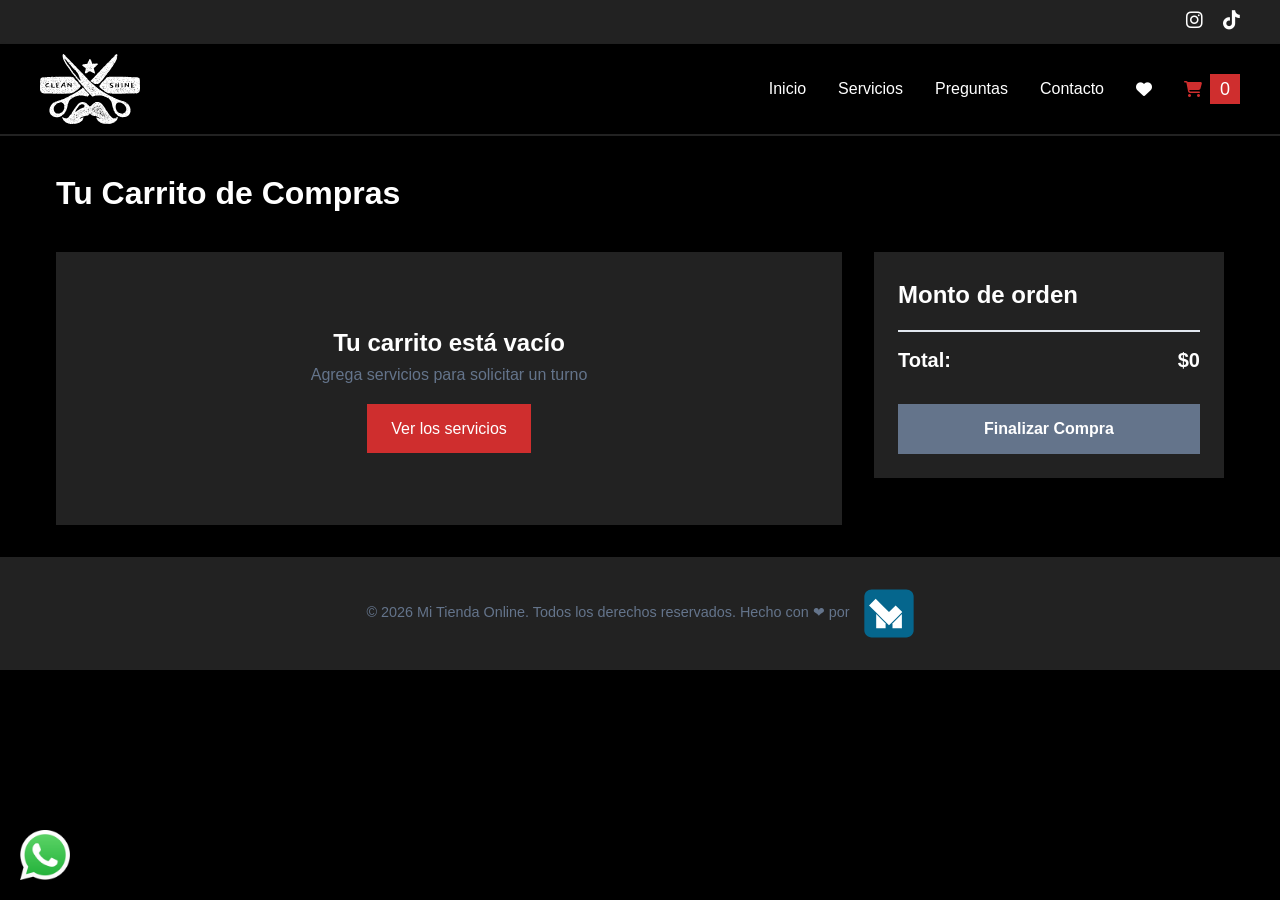
<file: carrito.html>
<!DOCTYPE html>
<html lang="es">
<head>
    <meta charset="UTF-8">
    <meta name="viewport" content="width=device-width, initial-scale=1.0">
    <meta name="description" content="Tienda online con los mejores productos. Envíos a todo el país.">
    <meta name="keywords" content="tienda, productos, ecommerce, compras online">
    <title>Mi Tienda Online - Productos de Calidad</title>
    <link rel="stylesheet" href="css/styles.css">

    <!-- CDN Font Awesome -->
    <link
        rel="stylesheet"
        href="https://cdnjs.cloudflare.com/ajax/libs/font-awesome/6.5.1/css/all.min.css"
        integrity="sha512-DTOQO9RWCH3ppGqcWaEA1BIZOC6xxalwEsw9c2QQeAIftl+Vegovlnee1c9QX4TctnWMn13TZye+giMm8e2LwA=="
        crossorigin="anonymous"
        referrerpolicy="no-referrer"/>
</head>
<body data-page="carrito">
    <!-- Header se cargará dinámicamente -->

    <main class="cart-page">

        <h1>Tu Carrito de Compras</h1>
        
        <div class="cart-container">
            <div class="cart-items" id="cartItems">
                <!-- Los items se cargarán dinámicamente -->
            </div>
            
            <div class="cart-summary">
                <h2>Monto de orden</h2>
                
                <div class="summary-row total">
                    <span>Total:</span>
                    <span id="total">$0,00</span>
                </div>
                <button class="checkout-btn" id="checkoutBtn">Finalizar Compra</button>
            </div>
        </div>

        <div id="checkoutForm" class="checkout-form hidden">
            <h2>Datos de Envío</h2>
            <form id="shippingForm">
                <div class="form-group">
                    <label for="nombre">Nombre Completo *</label>
                    <input type="text" id="nombre" name="nombre" required>
                </div>
                
                <div class="form-group">
                    <label for="telefono">Teléfono *</label>
                    <input type="tel" id="telefono" name="telefono" required>
                </div>
                
                <div class="form-group">
                    <label for="email">Email *</label>
                    <input type="email" id="email" name="email" required>
                </div>
                
                <button type="submit" class="submit-btn">Solicitar turno</button>

                <p class="seguro">
                    <i class="fa-solid fa-lock"></i> Tus datos están seguros y solo se usan para procesar tu pedido.
                </p>
            </form>
        </div>
    </main>

    <!-- Footer se cargará dinámicamente -->

    <script src="js/template.js"></script>
    <script src="js/menu.js"></script>
    <script src="js/carrito.js"></script>
    <script src="js/formulario.js"></script>
</body>
</html>
</file>
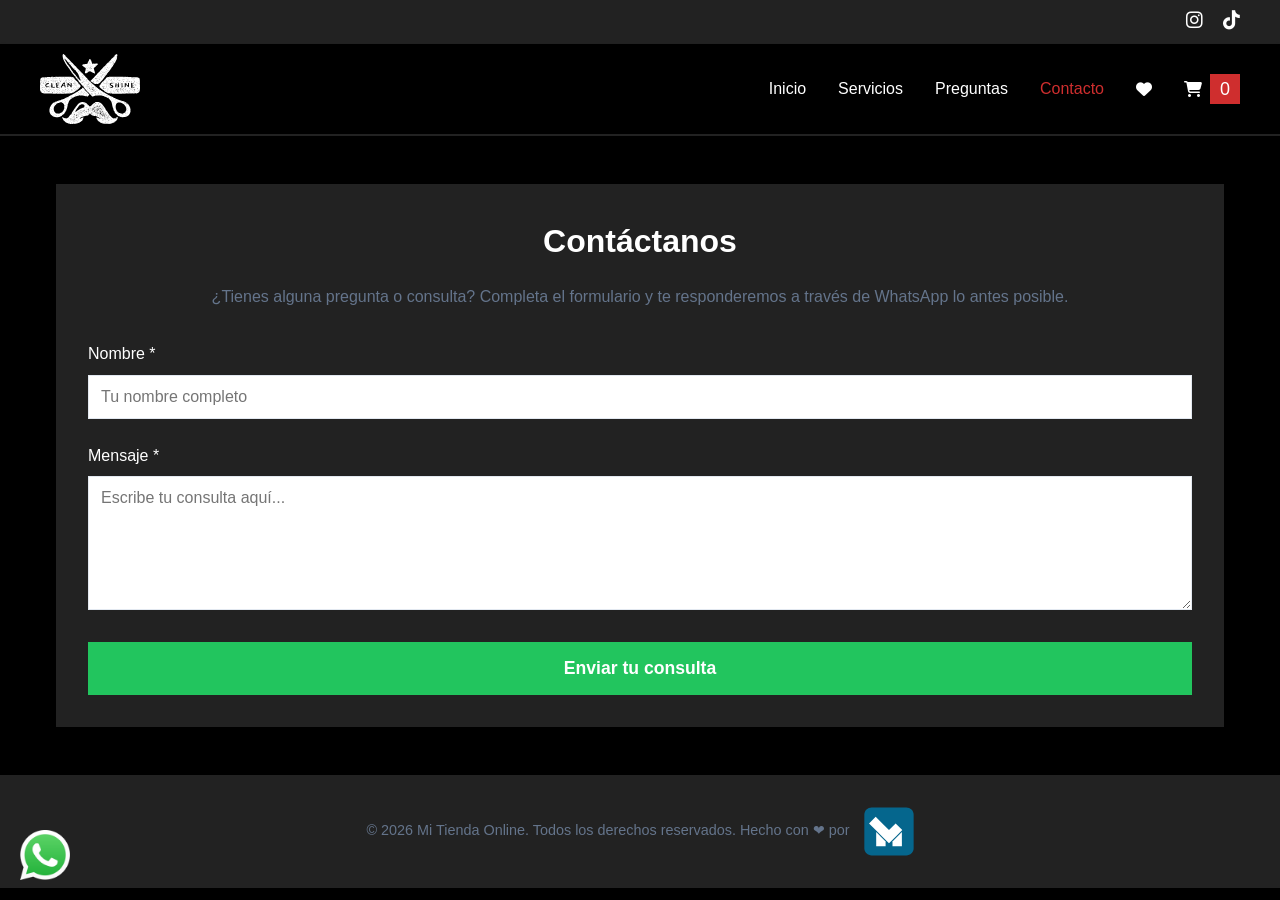
<file: contacto.html>
<!DOCTYPE html>
<html lang="es">

<head>
    <meta charset="UTF-8">
    <meta name="viewport" content="width=device-width, initial-scale=1.0">
    <meta name="description" content="Contáctanos - Tienda online con los mejores productos. Envíos a todo el país.">
    <meta name="keywords" content="contacto, tienda, productos, ecommerce, compras online">
    <title>Contacto - Mi Tienda Online</title>
    <link rel="stylesheet" href="css/styles.css">

    <!-- CDN Font Awesome -->
    <link rel="stylesheet" href="https://cdnjs.cloudflare.com/ajax/libs/font-awesome/6.5.1/css/all.min.css"
        integrity="sha512-DTOQO9RWCH3ppGqcWaEA1BIZOC6xxalwEsw9c2QQeAIftl+Vegovlnee1c9QX4TctnWMn13TZye+giMm8e2LwA=="
        crossorigin="anonymous" referrerpolicy="no-referrer" />
</head>

<body data-page="contacto">
    <!-- Header se cargará dinámicamente -->

    <main class="contact-page">
        <div class="contact-grid">

            <!-- Columna Formulario -->
            <div class="contact-container">
                <h1>Contáctanos</h1>
                <p class="contact-intro">
                    ¿Tienes alguna pregunta o consulta? Completa el formulario y te responderemos a través de WhatsApp
                    lo antes posible.
                </p>

                <form class="contact-form" id="contactForm">
                    <div class="form-group">
                        <label for="contactName">Nombre *</label>
                        <input type="text" id="contactName" name="nombre" placeholder="Tu nombre completo" required>
                    </div>

                    <div class="form-group">
                        <label for="contactMessage">Mensaje *</label>
                        <textarea id="contactMessage" name="mensaje" placeholder="Escribe tu consulta aquí..." required
                            rows="6"></textarea>
                    </div>

                    <button type="submit" class="submit-contact-btn">
                        <span>Enviar tu consulta</span>
                    </button>
                </form>
            </div>

        </div>
    </main>

    <!-- Footer se cargará dinámicamente -->

    <script src="js/template.js"></script>
    <script src="js/menu.js"></script>
    <script src="js/contacto-form.js"></script>
</body>

</html>
</file>
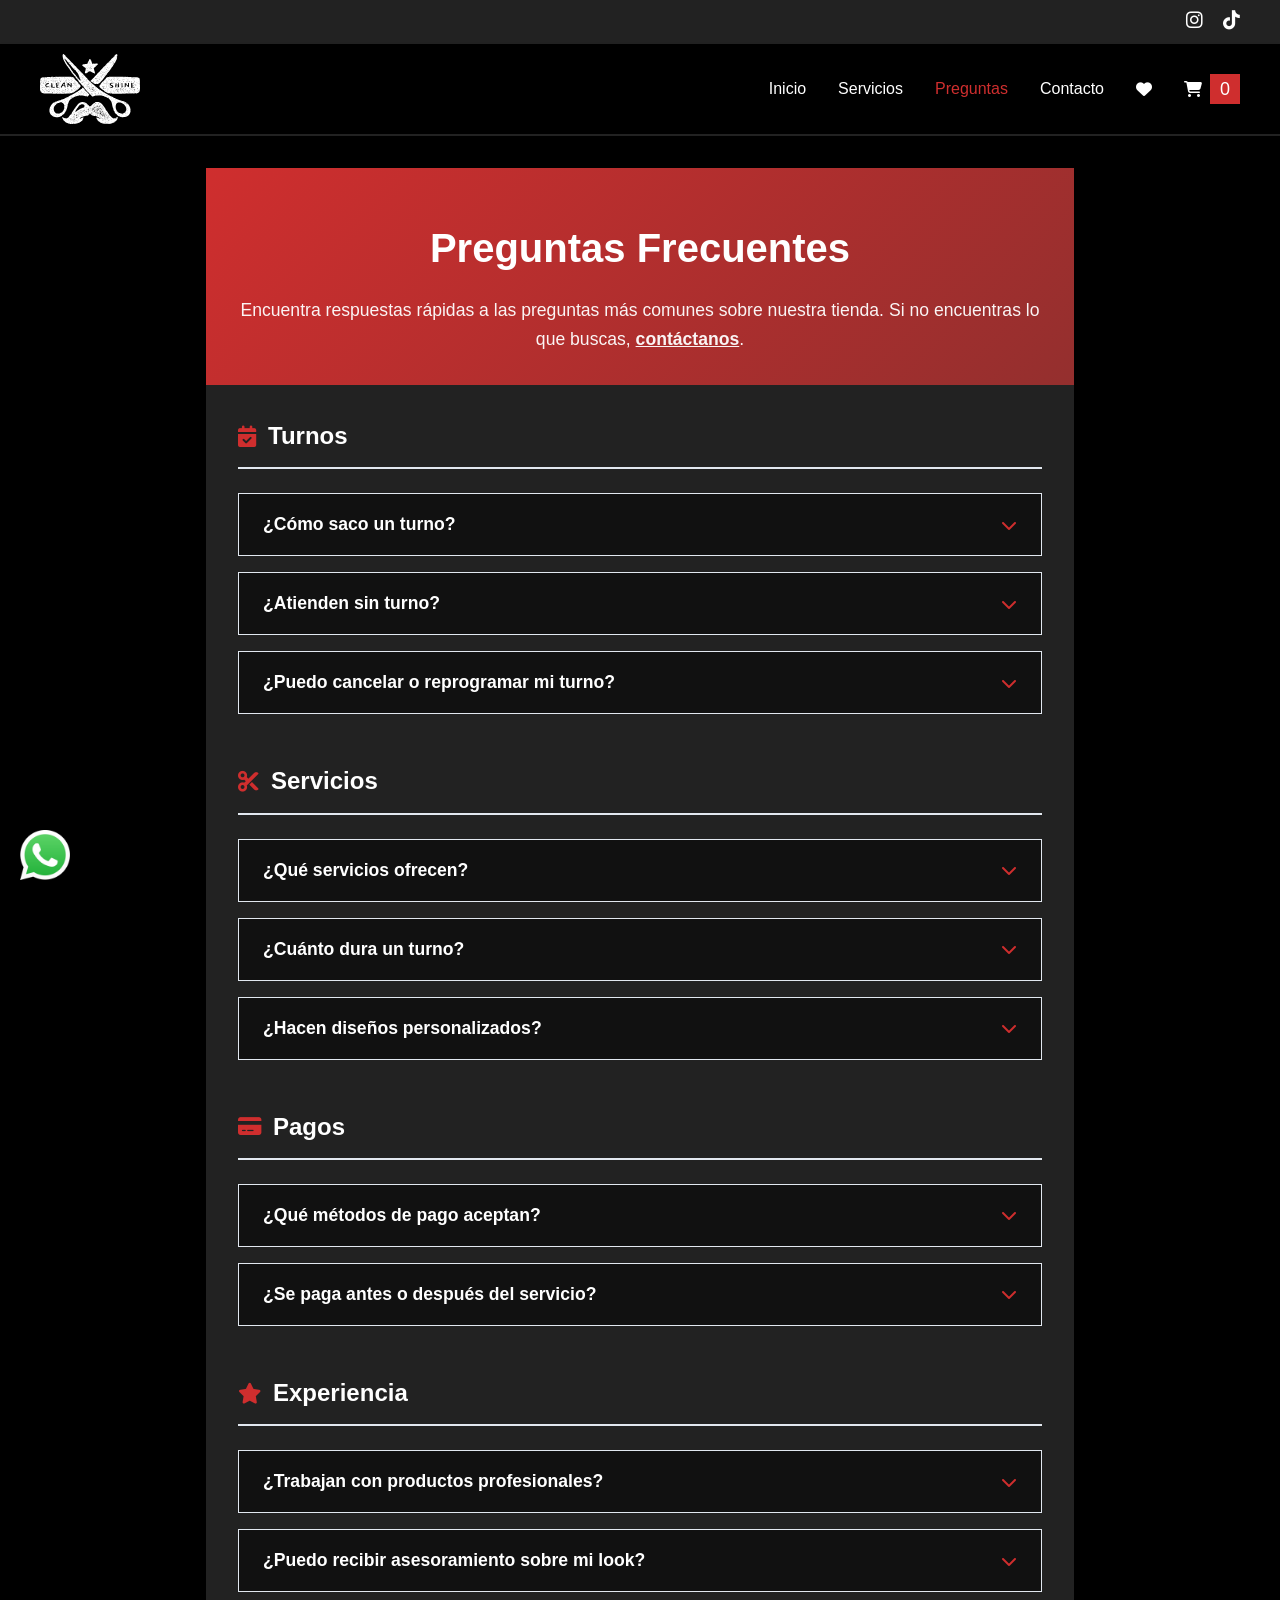
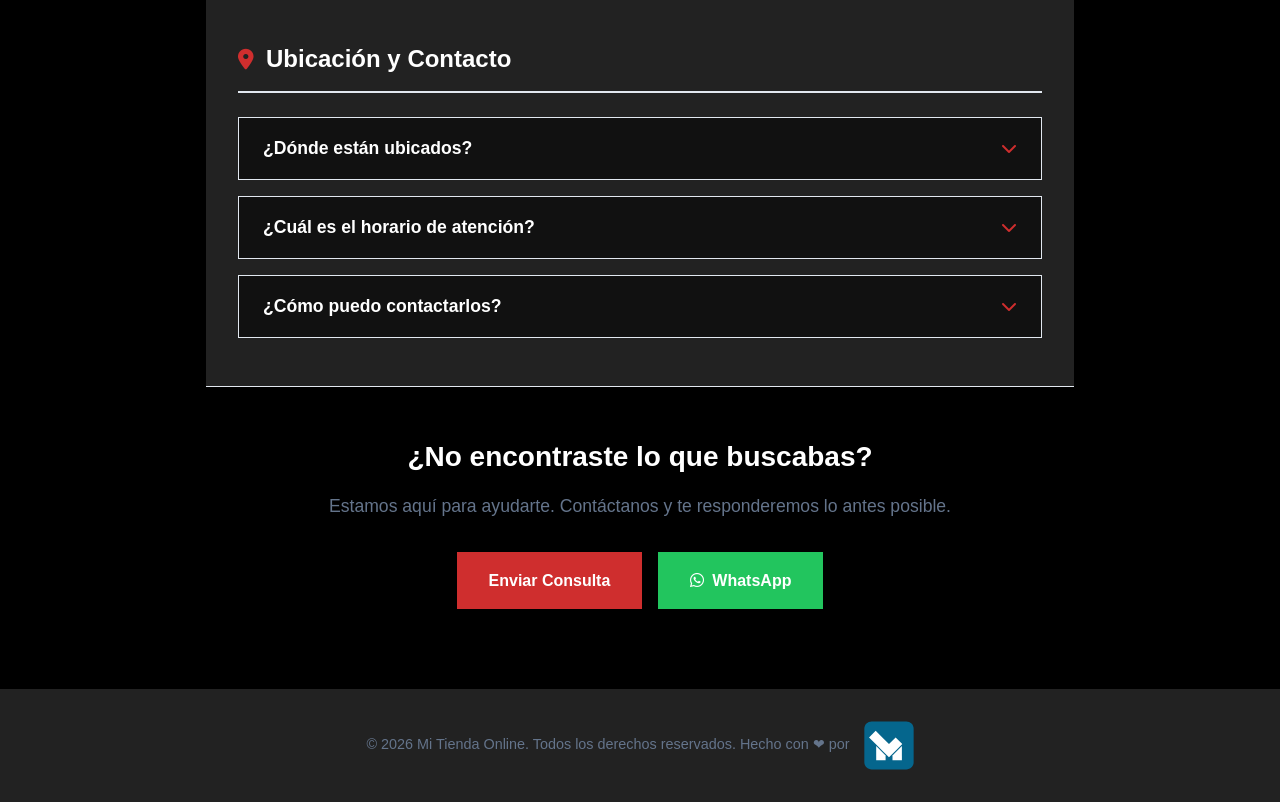
<file: faq.html>
<!DOCTYPE html>
<html lang="es">
<head>
    <meta charset="UTF-8">
    <meta name="viewport" content="width=device-width, initial-scale=1.0">
    <meta name="description" content="Tienda online con los mejores productos. Envíos a todo el país.">
    <meta name="keywords" content="tienda, productos, ecommerce, compras online">
    <title>Mi Tienda Online - Productos de Calidad</title>
    <link rel="stylesheet" href="css/styles.css">

    <!-- CDN Font Awesome -->
    <link
        rel="stylesheet"
        href="https://cdnjs.cloudflare.com/ajax/libs/font-awesome/6.5.1/css/all.min.css"
        integrity="sha512-DTOQO9RWCH3ppGqcWaEA1BIZOC6xxalwEsw9c2QQeAIftl+Vegovlnee1c9QX4TctnWMn13TZye+giMm8e2LwA=="
        crossorigin="anonymous"
        referrerpolicy="no-referrer"/>
</head>
<body data-page="faq">
    <!-- Header se cargará dinámicamente -->

    <main class="faq-page">
        <div class="faq-container">
            <div class="faq-header">
                <h1>Preguntas Frecuentes</h1>
                <p class="faq-intro">
                    Encuentra respuestas rápidas a las preguntas más comunes sobre nuestra tienda. 
                    Si no encuentras lo que buscas, <a href="contacto.html">contáctanos</a>.
                </p>
            </div>

            <div class="faq-sections">
                <!-- Sección: Turnos -->
                <div class="faq-section">
                    <h2 class="section-title">
                        <i class="fa-solid fa-calendar-check"></i>
                        Turnos
                    </h2>
                    
                    <div class="faq-item">
                        <button class="faq-question" aria-expanded="false">
                            <span>¿Cómo saco un turno?</span>
                            <i class="fa-solid fa-chevron-down"></i>
                        </button>
                        <div class="faq-answer">
                            <p>Puedes reservar tu turno de forma rápida a través de WhatsApp o nuestras redes sociales. Solo indícanos el servicio que deseas y tu disponibilidad horaria.</p>
                        </div>
                    </div>
            
                    <div class="faq-item">
                        <button class="faq-question" aria-expanded="false">
                            <span>¿Atienden sin turno?</span>
                            <i class="fa-solid fa-chevron-down"></i>
                        </button>
                        <div class="faq-answer">
                            <p>Sí, atendemos sin turno según disponibilidad. Sin embargo, recomendamos reservar para evitar esperas.</p>
                        </div>
                    </div>
            
                    <div class="faq-item">
                        <button class="faq-question" aria-expanded="false">
                            <span>¿Puedo cancelar o reprogramar mi turno?</span>
                            <i class="fa-solid fa-chevron-down"></i>
                        </button>
                        <div class="faq-answer">
                            <p>Sí, puedes cancelar o reprogramar tu turno avisando con anticipación por WhatsApp para liberar el horario.</p>
                        </div>
                    </div>
                </div>
            
                <!-- Sección: Servicios -->
                <div class="faq-section">
                    <h2 class="section-title">
                        <i class="fa-solid fa-scissors"></i>
                        Servicios
                    </h2>
            
                    <div class="faq-item">
                        <button class="faq-question" aria-expanded="false">
                            <span>¿Qué servicios ofrecen?</span>
                            <i class="fa-solid fa-chevron-down"></i>
                        </button>
                        <div class="faq-answer">
                            <p>Ofrecemos cortes clásicos y modernos, fades, arreglo de barba, afeitado con navaja, diseños y combos completos de corte + barba.</p>
                        </div>
                    </div>
            
                    <div class="faq-item">
                        <button class="faq-question" aria-expanded="false">
                            <span>¿Cuánto dura un turno?</span>
                            <i class="fa-solid fa-chevron-down"></i>
                        </button>
                        <div class="faq-answer">
                            <p>Depende del servicio, pero en promedio entre 30 y 60 minutos.</p>
                        </div>
                    </div>
            
                    <div class="faq-item">
                        <button class="faq-question" aria-expanded="false">
                            <span>¿Hacen diseños personalizados?</span>
                            <i class="fa-solid fa-chevron-down"></i>
                        </button>
                        <div class="faq-answer">
                            <p>Sí, realizamos diseños y líneas personalizadas. Puedes mostrarnos una referencia o te asesoramos en el momento.</p>
                        </div>
                    </div>
                </div>
            
                <!-- Sección: Pagos -->
                <div class="faq-section">
                    <h2 class="section-title">
                        <i class="fa-solid fa-credit-card"></i>
                        Pagos
                    </h2>
            
                    <div class="faq-item">
                        <button class="faq-question" aria-expanded="false">
                            <span>¿Qué métodos de pago aceptan?</span>
                            <i class="fa-solid fa-chevron-down"></i>
                        </button>
                        <div class="faq-answer">
                            <p>Aceptamos efectivo, transferencias y pagos mediante billeteras virtuales como Mercado Pago.</p>
                        </div>
                    </div>
            
                    <div class="faq-item">
                        <button class="faq-question" aria-expanded="false">
                            <span>¿Se paga antes o después del servicio?</span>
                            <i class="fa-solid fa-chevron-down"></i>
                        </button>
                        <div class="faq-answer">
                            <p>El pago se realiza al finalizar el servicio.</p>
                        </div>
                    </div>
                </div>
            
                <!-- Sección: Experiencia -->
                <div class="faq-section">
                    <h2 class="section-title">
                        <i class="fa-solid fa-star"></i>
                        Experiencia
                    </h2>
            
                    <div class="faq-item">
                        <button class="faq-question" aria-expanded="false">
                            <span>¿Trabajan con productos profesionales?</span>
                            <i class="fa-solid fa-chevron-down"></i>
                        </button>
                        <div class="faq-answer">
                            <p>Sí, utilizamos productos y herramientas de alta calidad para garantizar un resultado profesional y duradero.</p>
                        </div>
                    </div>
            
                    <div class="faq-item">
                        <button class="faq-question" aria-expanded="false">
                            <span>¿Puedo recibir asesoramiento sobre mi look?</span>
                            <i class="fa-solid fa-chevron-down"></i>
                        </button>
                        <div class="faq-answer">
                            <p>Claro, te asesoramos según tu tipo de rostro, estilo y preferencias para lograr el mejor resultado.</p>
                        </div>
                    </div>
                </div>
            
                <!-- Sección: Ubicación y Contacto -->
                <div class="faq-section">
                    <h2 class="section-title">
                        <i class="fa-solid fa-location-dot"></i>
                        Ubicación y Contacto
                    </h2>
            
                    <div class="faq-item">
                        <button class="faq-question" aria-expanded="false">
                            <span>¿Dónde están ubicados?</span>
                            <i class="fa-solid fa-chevron-down"></i>
                        </button>
                        <div class="faq-answer">
                            <p>Estamos ubicados en [tu dirección aquí]. Puedes consultarnos por WhatsApp para recibir indicaciones exactas.</p>
                        </div>
                    </div>
            
                    <div class="faq-item">
                        <button class="faq-question" aria-expanded="false">
                            <span>¿Cuál es el horario de atención?</span>
                            <i class="fa-solid fa-chevron-down"></i>
                        </button>
                        <div class="faq-answer">
                            <p>Atendemos de lunes a sábado de 9:00 a 20:00 hs.</p>
                        </div>
                    </div>
            
                    <div class="faq-item">
                        <button class="faq-question" aria-expanded="false">
                            <span>¿Cómo puedo contactarlos?</span>
                            <i class="fa-solid fa-chevron-down"></i>
                        </button>
                        <div class="faq-answer">
                            <p>Puedes escribirnos por WhatsApp o redes sociales. Respondemos lo antes posible dentro del horario de atención.</p>
                        </div>
                    </div>
                </div>
            </div>

            <div class="faq-footer">
                <h3>¿No encontraste lo que buscabas?</h3>
                <p>Estamos aquí para ayudarte. Contáctanos y te responderemos lo antes posible.</p>
                <div class="faq-cta">
                    <a href="contacto.html" class="btn-primary">Enviar Consulta</a>
                    <a href="https://wa.me/543515957014" class="btn-secondary" target="_blank" rel="noopener">
                        <i class="fa-brands fa-whatsapp"></i> WhatsApp
                    </a>
                </div>
            </div>
        </div>
    </main>

    <!-- Footer se cargará dinámicamente -->

    <script src="js/template.js"></script>
    <script src="js/menu.js"></script>
    <script src="js/faq.js"></script>
</body>
</html>
</file>
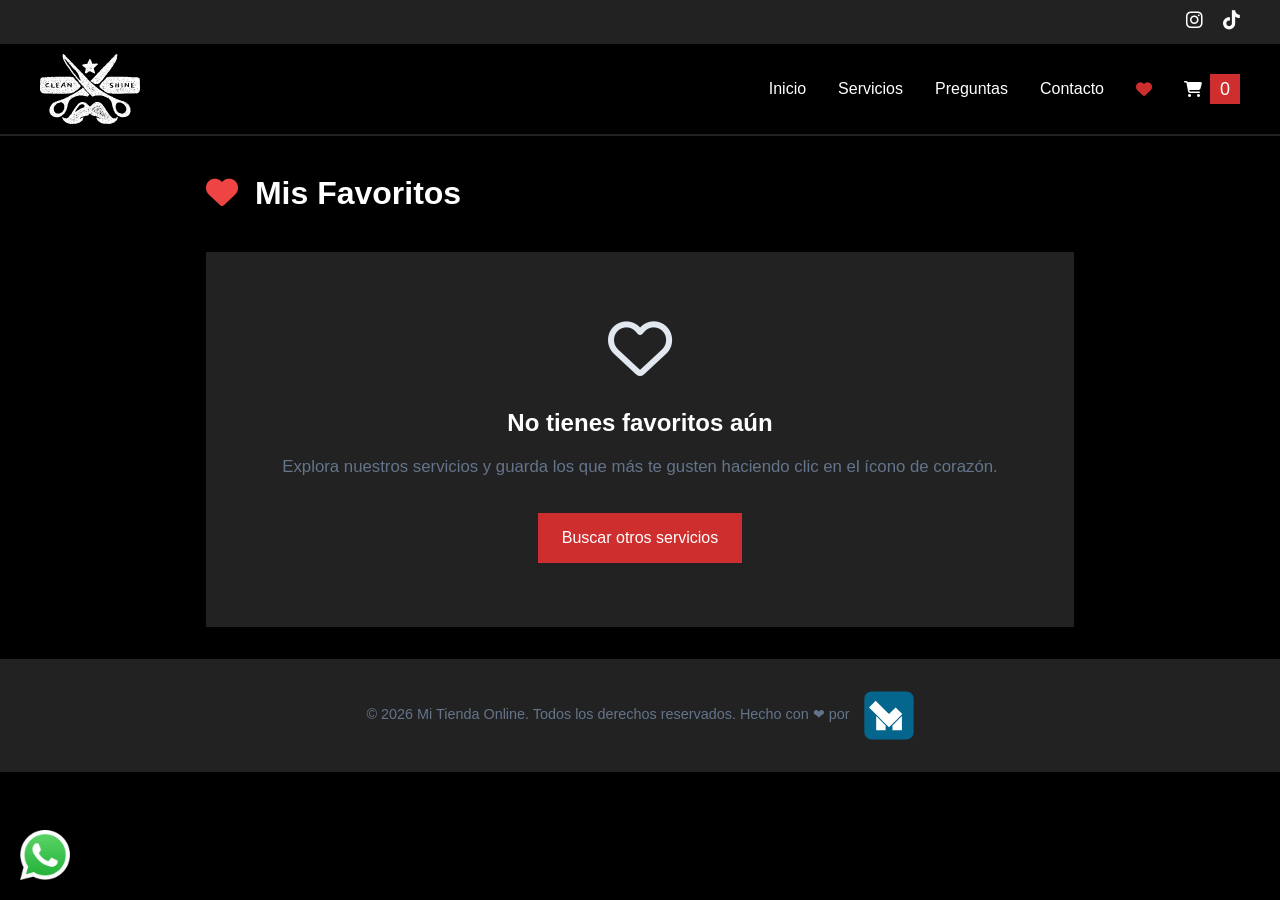
<file: favoritos.html>
<!DOCTYPE html>
<html lang="es">
<head>
    <meta charset="UTF-8">
    <meta name="viewport" content="width=device-width, initial-scale=1.0">
    <meta name="description" content="Mis productos favoritos guardados.">
    <meta name="keywords" content="tienda, favoritos, productos, wishlist">
    <title>Mis Favoritos - Mi Tienda Online</title>
    <link rel="stylesheet" href="css/styles.css">

    <!-- CDN Font Awesome -->
    <link
        rel="stylesheet"
        href="https://cdnjs.cloudflare.com/ajax/libs/font-awesome/6.5.1/css/all.min.css"
        integrity="sha512-DTOQO9RWCH3ppGqcWaEA1BIZOC6xxalwEsw9c2QQeAIftl+Vegovlnee1c9QX4TctnWMn13TZye+giMm8e2LwA=="
        crossorigin="anonymous"
        referrerpolicy="no-referrer"/>
</head>
<body data-page="favoritos">
    <!-- Header se cargará dinámicamente -->

    <main class="favoritos-page">
        <h1><i class="fa-solid fa-heart"></i> Mis Favoritos</h1>
        <p class="favoritos-subtitle" id="favoritosSubtitle"></p>

        <div id="favoritosContainer">
            <!-- Los favoritos se cargarán dinámicamente -->
        </div>
    </main>

    <!-- Footer se cargará dinámicamente -->

    <script src="js/template.js"></script>
    <script src="js/menu.js"></script>
    <script src="js/productos.js"></script>
    <script src="js/carrito.js"></script>
    <script src="js/favoritos.js"></script>
</body>
</html>
</file>
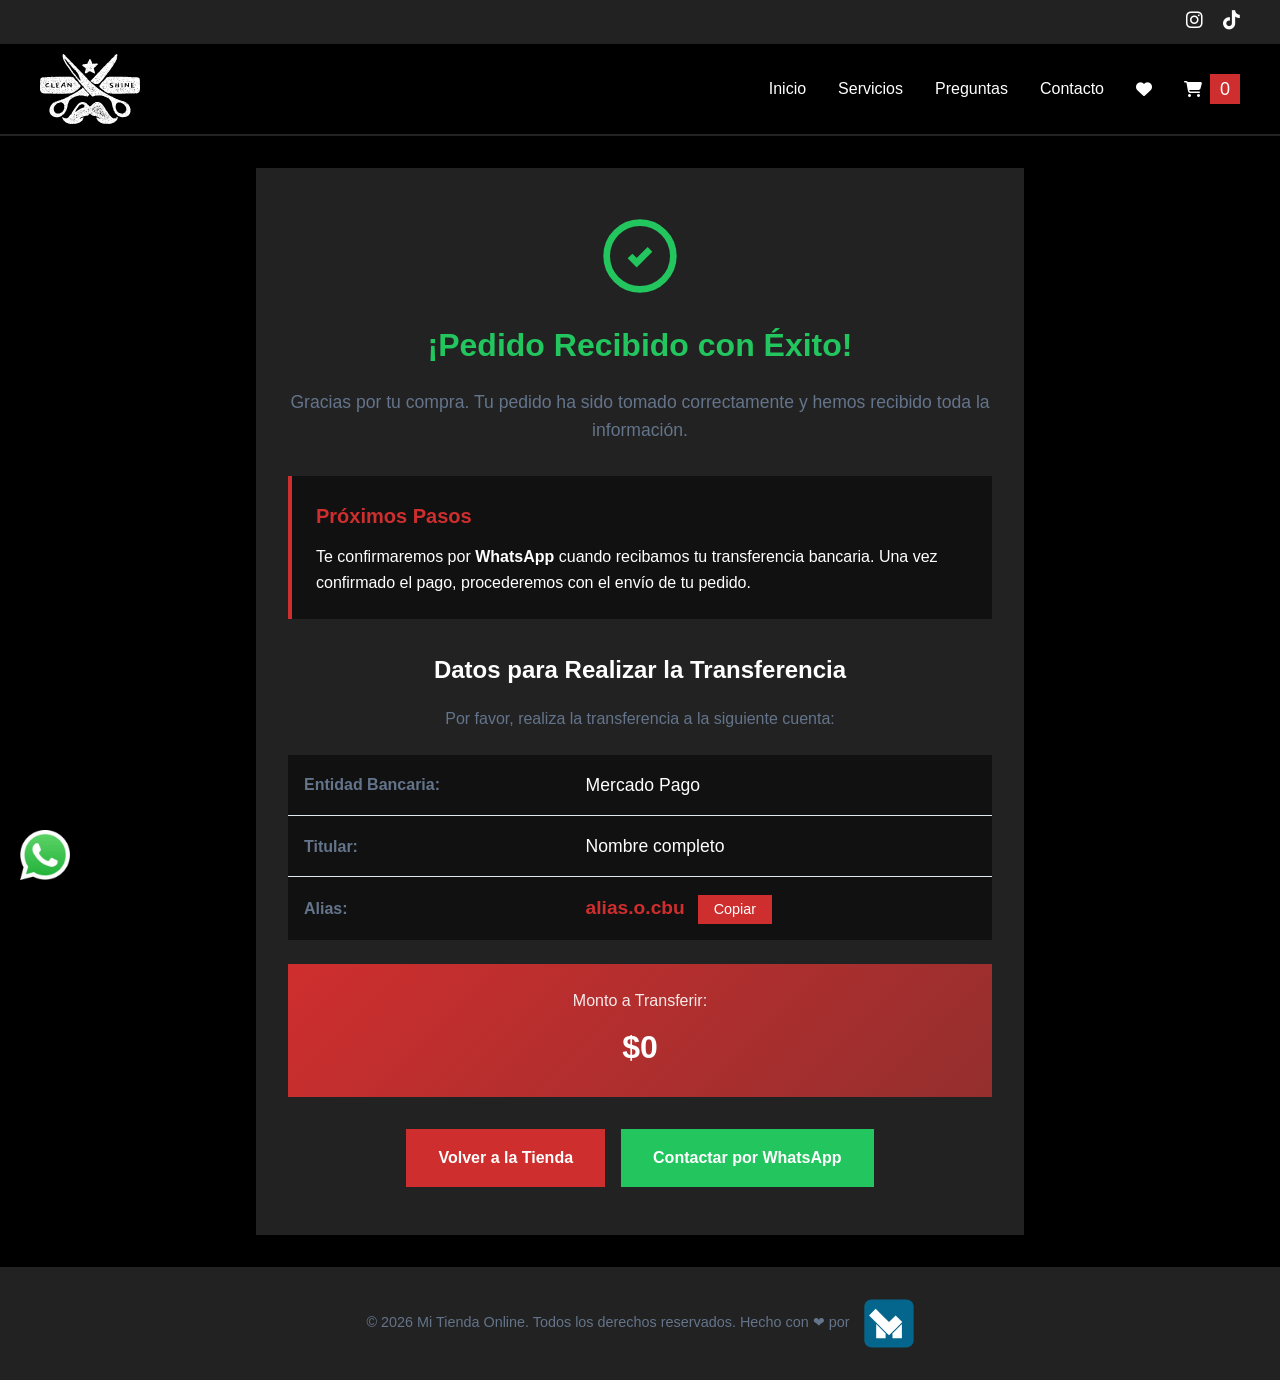
<file: gracias.html>
<!DOCTYPE html>
<html lang="es">
<head>
    <meta charset="UTF-8">
    <meta name="viewport" content="width=device-width, initial-scale=1.0">
    <meta name="description" content="Tienda online con los mejores productos. Envíos a todo el país.">
    <meta name="keywords" content="tienda, productos, ecommerce, compras online">
    <title>Mi Tienda Online - Productos de Calidad</title>
    <link rel="stylesheet" href="css/styles.css">

    <!-- CDN Font Awesome -->
    <link
        rel="stylesheet"
        href="https://cdnjs.cloudflare.com/ajax/libs/font-awesome/6.5.1/css/all.min.css"
        integrity="sha512-DTOQO9RWCH3ppGqcWaEA1BIZOC6xxalwEsw9c2QQeAIftl+Vegovlnee1c9QX4TctnWMn13TZye+giMm8e2LwA=="
        crossorigin="anonymous"
        referrerpolicy="no-referrer"/>
</head>
<body data-page="gracias">
    <!-- Header se cargará dinámicamente -->

    <main class="thank-you-page">
        <div class="success-container">
            <div class="success-icon">
                <svg width="80" height="80" viewBox="0 0 24 24" fill="none" stroke="currentColor" stroke-width="2">
                    <circle cx="12" cy="12" r="10"></circle>
                    <path d="M9 12l2 2 4-4"></path>
                </svg>
            </div>
            
            <h1>¡Pedido Recibido con Éxito!</h1>
            
            <p class="success-message">
                Gracias por tu compra. Tu pedido ha sido tomado correctamente y hemos recibido toda la información.
            </p>
            
            <div class="info-box">
                <h2>Próximos Pasos</h2>
                <p>
                    Te confirmaremos por <strong>WhatsApp</strong> cuando recibamos tu transferencia bancaria. 
                    Una vez confirmado el pago, procederemos con el envío de tu pedido.
                </p>
            </div>

            <div class="payment-section">
                <h2>Datos para Realizar la Transferencia</h2>
                <p class="payment-intro">Por favor, realiza la transferencia a la siguiente cuenta:</p>
                
                <table class="payment-table">
                    <tbody>
                        <tr>
                            <td class="table-label">Entidad Bancaria:</td>
                            <td class="table-value">Mercado Pago</td>
                        </tr>
                        <tr>
                            <td class="table-label">Titular:</td>
                            <td class="table-value">Nombre completo</td>
                        </tr>
                        <tr>
                            <td class="table-label">Alias:</td>
                            <td class="table-value">
                                <strong class="alias-highlight">alias.o.cbu</strong>
                                <button class="copy-btn" onclick="copiarAlias()" aria-label="Copiar alias">
                                    Copiar
                                </button>
                            </td>
                        </tr>
                    </tbody>
                </table>

                <div class="amount-box" id="amountBox">
                    <p class="amount-label">Monto a Transferir:</p>
                    <p class="amount-value" id="totalAmount">$0.00</p>
                </div>
            </div>

            <div class="actions">
                <a href="index.html" class="btn-primary">Volver a la Tienda</a>
                <a href="https://wa.me/543515957014" class="btn-secondary" target="_blank" rel="noopener">
                    Contactar por WhatsApp
                </a>
            </div>
        </div>
    </main>

    <!-- Footer se cargará dinámicamente -->

    <script src="js/template.js"></script>
    <script src="js/menu.js"></script>
    <script src="js/gracias.js"></script>
</body>
</html>
</file>
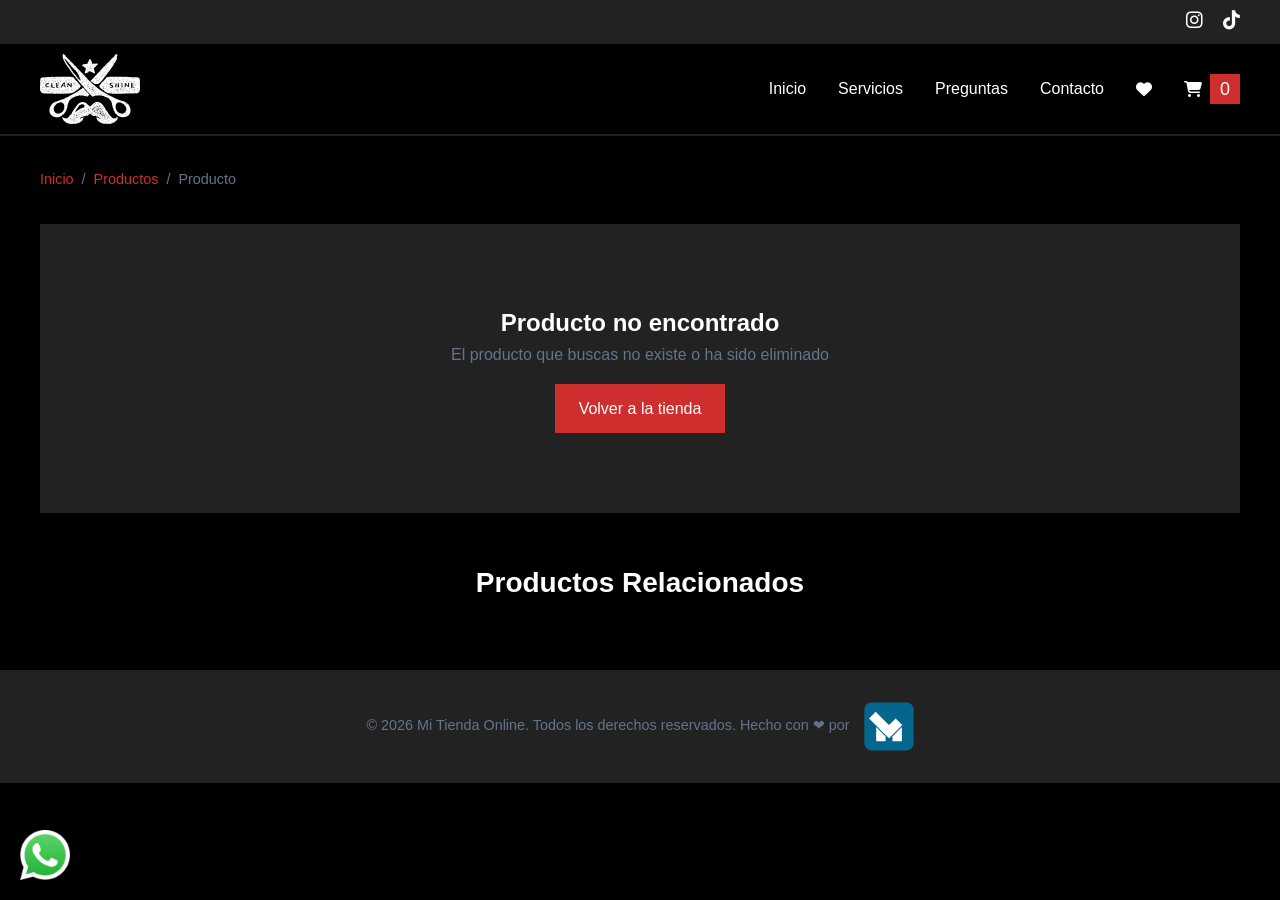
<file: producto.html>
<!DOCTYPE html>
<html lang="es">
<head>
    <meta charset="UTF-8">
    <meta name="viewport" content="width=device-width, initial-scale=1.0">
    <meta name="description" content="Tienda online con los mejores productos. Envíos a todo el país.">
    <meta name="keywords" content="tienda, productos, ecommerce, compras online">
    <title>Mi Tienda Online - Productos de Calidad</title>
    <link rel="stylesheet" href="css/styles.css">

    <!-- CDN Font Awesome -->
    <link
        rel="stylesheet"
        href="https://cdnjs.cloudflare.com/ajax/libs/font-awesome/6.5.1/css/all.min.css"
        integrity="sha512-DTOQO9RWCH3ppGqcWaEA1BIZOC6xxalwEsw9c2QQeAIftl+Vegovlnee1c9QX4TctnWMn13TZye+giMm8e2LwA=="
        crossorigin="anonymous"
        referrerpolicy="no-referrer"/>
</head>
<body data-page="producto">
    <!-- Header se cargará dinámicamente -->

    <main class="product-detail-page">
        <div class="breadcrumb">
            <a href="index.html">Inicio</a>
            <span>/</span>
            <a href="index.html#productos">Productos</a>
            <span>/</span>
            <span id="breadcrumbProduct">Producto</span>
        </div>

        <div class="product-detail-container" id="productDetailContainer">
            <!-- El contenido se cargará dinámicamente -->
        </div>

        <section class="related-products">
            <h2>Productos Relacionados</h2>
            <div class="products-grid" id="relatedProducts">
                <!-- Productos relacionados se cargarán aquí -->
            </div>
        </section>
    </main>

    <!-- Footer se cargará dinámicamente -->

    <script src="js/template.js"></script>
    <script src="js/menu.js"></script>
    <script src="js/productos.js"></script>
    <script src="js/carrito.js"></script>
    <script src="js/producto-detalle.js"></script>
</body>
</html>
</file>
<file: css/styles.css>
html {
    box-sizing: border-box;
    scroll-behavior: smooth;
}

/* Reset y Variables */
*,
*::before,
*::after {
    margin: 0;
    padding: 0;
    box-sizing: border-box;
}

:root {
    --primary-color: #cf2e2e;
    --primary-hover: #942f2e;
    --secondary-color: #64748b;
    --success-color: #22c55e;
    --danger-color: #ef4444;
    --bg-color: #000000;
    --bg-color2: #222222;
    --text-color: #ffffff;
    --border-color: #e2e8f0;
    --shadow: 0 1px 3px rgba(0, 0, 0, 0.1);
    --shadow-lg: 0 10px 25px rgba(0, 0, 0, 0.1);
}

.contenedor {
    width: 100%;
    max-width: 1400px;
    margin: 0 auto;
    padding: 0 1rem;
}

@media (max-width: 768px) {
    .contenedor {
        padding: 0;
    }
}

/* =========================
   Banner productos
   ========================= */

.banner {
    display: grid;
    grid-template-columns: 2fr 4fr;
    gap: 32px;
    align-items: center;
    background: var(--primary-color);
    overflow: hidden;
    margin: 2rem auto;
}

/* Imagen */
.banner_imagen a {
    display: block;
}

.banner_imagen picture,
.banner_imagen img {
    width: 100%;
    height: auto;
    display: block;
}

/* Info */
.banner_info {
    display: flex;
    align-items: center;
    gap: 32px;
    color: #ffffff;
    padding: 32px;
}

/* Icono */
.banner_info_icono {
    flex-shrink: 0;
    width: 140px;
    height: 100px;
    background-color: #ffffff;
    display: flex;
    align-items: center;
    justify-content: center;
}

.banner_info_icono img {
    width: 64px;
    height: 64px;
}

/* Copy */
.banner_info_copy h4 {
    margin: 0;
    font-size: 14px;
    font-weight: 600;
    letter-spacing: 0.04em;
    text-transform: uppercase;
    color: #ffffff;
}

.banner_info_copy h2 {
    margin: 1rem 0;
    font-size: 32px;
    line-height: 1.2;
    font-weight: 700;
    color: #ffffff;
    text-transform: uppercase;
    text-align: left;
}

.banner_info_copy a {
    text-decoration: none;
    display: inline-block;
}

.banner_info_copy a {
    margin: 0;
    font-size: 18px;
    text-transform: uppercase;
    font-weight: 600;
    color: #ffffff;
    display: inline-flex;
    align-items: center;
    gap: 6px;
    transition: transform 0.2s ease, opacity 0.2s ease;
}

.banner_info_copy a:hover p {
    transform: translateX(4px);
    opacity: 0.85;
}

/* =========================
   Responsive
   ========================= */

@media (max-width: 768px) {
    .banner {
        grid-template-columns: 1fr;
        margin: 1rem;
        gap: 0;
}

    .banner_info {
        align-items: center;
        justify-content: center;
    }

    .banner_info_copy {
        gap: 0;
    }

    .banner_info_copy h2 {
        font-size: 22px;
        margin: .4rem 0;
    }

    .banner_info_icono {
        width: 80px;
        height: 60px;
    }

    .banner_info_icono img {
        width: 40px;
        height: 40px;
    }

}

.banners-productos {
    display: grid;
    grid-template-columns: repeat(2, 1fr);
    gap: 32px;
}

@media (max-width: 768px) {
    .banners-productos {
        grid-template-columns: 1fr;
        margin: 1rem;
        gap: 1rem;
    }
}

.banner-productos-contenido {
    background-color: var(--bg-color2);
    display: grid;
    grid-template-columns: repeat(2, 1fr);
}

@media (max-width: 768px) {
    .banner-productos-contenido {
        grid-template-columns: 60% 40%;
    }
}

.banner-promo-info {
    display: flex;
    flex-direction: column;
    justify-content: space-between;
    padding: 50px;
}

@media (max-width: 768px) {
    .banner-promo-info {
        padding: 20px;
    }
}

.banner-promo-info h2,
.banner-promo-info h4 {
    text-transform: uppercase;
}

.banner-img1 {
    background-image: url("../img/banners/banner2.jpg");
    background-position: center center;
    background-size: cover;
    background-repeat: no-repeat;
}

.banner-img2 {
    background-image: url("../img/banners/banner3.jpg");
    background-position: center center;
    background-size: cover;
    background-repeat: no-repeat;
}

.btn {
    padding: 0.75rem 2rem;
    background: var(--primary-color);
    color: white;
    border: none;
    font-size: 1rem;
    cursor: pointer;
    transition: background 0.3s;
    font-weight: 500;
    text-decoration: none;
    margin-top: 2rem;
    align-self: flex-start;
    text-transform: uppercase;
}

.btn:hover {
    background: var(--primary-hover);
}

@media (max-width: 768px) {
    .btn {
        padding: .8rem 1rem;
    }
}

body {
    font-family: -apple-system, BlinkMacSystemFont, 'Segoe UI', Roboto, Oxygen, Ubuntu, Cantarell, sans-serif;
    line-height: 1.6;
    color: var(--text-color);
    background-color: var(--bg-color);
}

.redes {
    background-color: var(--bg-color2);
    padding: 0.4rem;
    text-align: right;
}

.redes a {
    color: white;
    margin-left: 1rem;
    font-size: 1.2rem;
    transition: color 0.3s;
}

@media (max-width: 768px) {
    .redes {
        text-align: center;
    }

    .redes a {
        font-size: 1.6rem;
    }
}

/* Header y Navegación */
.logo {
    display: block;
    width: 100px;
    margin: 10px 0;
}

@media (max-width: 768px) {
    .logo {
        width: 80px;
        margin: 0;
    }
}

.navbar {
    background: #000000;
    box-shadow: var(--shadow);
    position: sticky;
    top: 0;
    z-index: 1000;
    border-bottom: 2px solid var(--bg-color2);
}

.nav-container {
    max-width: 1200px;
    margin: 0 auto;
    display: flex;
    justify-content: space-between;
    align-items: center;
}

@media (max-width: 768px) {
    .nav-container {
        padding: 10px;
    }
}

/* Si no existe logo en img */

/* .logo {
    font-size: 1.5rem;
    font-weight: bold;
    color: var(--primary-color);
    text-decoration: none;
} */

.nav-menu {
    display: flex;
    gap: 2rem;
    align-items: center;
}

.nav-link {
    color: var(--text-color);
    text-decoration: none;
    transition: color 0.3s;
    font-weight: 500;
}

@media (max-width: 768px) {
    .nav-link {
        font-size: 24px;
    }
}

.nav-link:hover,
.nav-link.active {
    color: var(--primary-color);
}

.cart-link {
    position: relative;
    display: flex;
    align-items: center;
    gap: 0.5rem;
}

.cart-count {
    background: var(--primary-color);
    color: white;
    width: 30px;
    height: 30px;
    display: flex;
    align-items: center;
    justify-content: center;
    font-size: 18px;
}

.menu-toggle {
    display: none;
    flex-direction: column;
    gap: 6px;
    background: none;
    border: none;
    cursor: pointer;
    padding: 1rem;
}

.menu-toggle span {
    width: 32px;
    height: 4px;
    background: var(--text-color);
    transition: all 0.3s;
}

/* Hero Section */
.hero {
    height: 420px;
    padding: 4rem 1rem;
    color: white;

    background-image: url("../img/hero.jpg");
    background-position: center;
    background-size: cover;
    background-repeat: no-repeat;

    position: relative;
}

.hero-copy {
    position: absolute;
    inset: 0;

    display: grid;
    place-items: center;

    background: linear-gradient(to right,
            rgba(0, 0, 0, 0.75) 0%,
            rgba(0, 0, 0, 0.55) 35%,
            rgba(0, 0, 0, 0.25) 65%,
            rgba(0, 0, 0, 0) 100%);
}

@media (max-width: 768px) {
    .hero {
        height: 300px;
        padding: 2rem 1rem;
        text-align: center;
    }
}

.cont1200 {
    width: 100%;
    max-width: 1200px;
    margin: 0 auto;
}

.grid {
    display: grid;
    grid-template-columns: 1fr 1fr;
    grid-template-rows: 1fr;
}

.hero .cont1200>h1,
.hero .cont1200>p {
    grid-column: 1 / 2;
}

.hero h1 {
    font-size: 2.5rem;
    line-height: 1.2;
    margin-bottom: 1rem;
}

.hero p {
    font-size: 1.2rem;
}

/* Search Section */
.search-section {
    max-width: 800px;
    margin: 2rem auto 3rem;
    padding: 0 1rem;
    position: relative;
    z-index: 10;
}

.search-container {
    position: relative;
    display: flex;
    align-items: center;
    background: var(--bg-color2);
    box-shadow: 0 4px 20px rgba(0, 0, 0, 0.15);
    overflow: hidden;
}

.search-input {
    width: 100%;
    padding: 1.2rem 3rem 1.2rem 2rem;
    border: none;
    font-size: 1.1rem;
    font-family: inherit;
    outline: none;
    background: var(--bg-color2);
    color: var(--text-color);
}

.search-input::placeholder {
    color: var(--text-color);
}

.search-input::-webkit-search-cancel-button {
    display: none;
}

.clear-search {
    position: absolute;
    right: 1.5rem;
    background: var(--border-color);
    border: none;
    width: 28px;
    height: 28px;
    cursor: pointer;
    display: none;
    align-items: center;
    justify-content: center;
    color: var(--secondary-color);
    font-size: 1rem;
    transition: all 0.3s;
}

.clear-search:hover {
    background: var(--secondary-color);
    color: white;
}

.clear-search.visible {
    display: flex;
}

.search-results {
    text-align: center;
    margin-top: 1rem;
    color: var(--secondary-color);
    font-size: 0.95rem;
}

.no-results {
    display: none;
    text-align: center;
    padding: 3rem 1rem;
    background: var(--bg-color2);
    box-shadow: var(--shadow);
}

.no-results.visible {
    display: block;
}

.no-results p {
    font-size: 1.2rem;
    color: var(--secondary-color);
    margin-bottom: 1.5rem;
}

/* Products Section */
.products-section,
.contact-section {
    max-width: 1200px;
    margin: 3rem auto;
    padding: 0 1rem;
}

.products-section h2,
.contact-section h2 {
    text-align: center;
    font-size: 2rem;
    margin-bottom: 2rem;
}

.products-grid {
    display: grid;
    grid-template-columns: repeat(auto-fill, minmax(280px, 1fr));
    gap: 2rem;
}

.product-card {
    background: var(--bg-color2);
    overflow: hidden;
    box-shadow: var(--shadow);
    transition: transform 0.3s, box-shadow 0.3s;
    display: flex;
    flex-direction: column;
    justify-content: space-between;
}

.product-card:hover {
    transform: translateY(-5px);
    box-shadow: var(--shadow-lg);
}

.product-gallery-container {
    position: relative;
    width: 100%;
    height: 250px;
    overflow: hidden;
    background: var(--border-color);
}

.product-gallery {
    position: relative;
    width: 100%;
    height: 100%;
}

.gallery-image {
    position: absolute;
    top: 0;
    left: 0;
    width: 100%;
    height: 100%;
    object-fit: cover;
    opacity: 0;
    transition: opacity 0.5s ease-in-out;
}

.gallery-image.active {
    opacity: 1;
    z-index: 1;
}

.gallery-dots {
    position: absolute;
    bottom: 10px;
    left: 50%;
    transform: translateX(-50%);
    display: flex;
    gap: 6px;
    z-index: 2;
}

.gallery-dot {
    width: 8px;
    height: 8px;
    
    background: rgba(255, 255, 255, 0.5);
    border: none;
    cursor: pointer;
    transition: all 0.3s;
    padding: 0;
}

.gallery-dot:hover {
    background: rgba(255, 255, 255, 0.8);
    transform: scale(1.2);
}

.gallery-dot.active {
    background: white;
    width: 20px;
    
}

.gallery-link {
    position: absolute;
    top: 0;
    left: 0;
    width: 100%;
    height: 100%;
    z-index: 1;
}

.product-link {
    text-decoration: none;
    color: inherit;
    display: block;
}

.product-image {
    width: 100%;
    height: 250px;
    object-fit: cover;
    background: var(--border-color);
}

.product-info {
    padding: 1.5rem;
    flex: 1;
}

.product-title {
    font-size: 1.25rem;
    margin-bottom: 0.5rem;
    color: var(--text-color);
}

.product-description {
    color: var(--secondary-color);
    margin-bottom: 1rem;
    font-size: 0.9rem;
}

.product-price {
    font-size: 1.5rem;
    color: var(--primary-color);
    font-weight: bold;
    margin-bottom: 0;
}

.product-actions {
    padding: 0 1.5rem 1.5rem;
    display: flex;
    flex-direction: column;
    gap: 0.75rem;
}

.view-product-btn {
    width: 100%;
    padding: 0.75rem;
    background: white;
    color: var(--primary-color);
    border: 2px solid var(--primary-color);
    
    font-size: 1rem;
    cursor: pointer;
    transition: all 0.3s;
    font-weight: 500;
    text-decoration: none;
    text-align: center;
    display: block;
}

.view-product-btn:hover {
    background: var(--primary-color);
    color: white;
}

.add-to-cart-btn {
    width: 100%;
    padding: 0.75rem;
    background: var(--primary-color);
    color: white;
    border: none;
    
    font-size: 1rem;
    cursor: pointer;
    transition: background 0.3s;
    font-weight: 500;
}

.add-to-cart-btn:hover {
    background: var(--primary-hover);
}

/* Contact Section */
.contact-section {
    text-align: center;
    padding: 3rem 1rem;
}

.contact-page {
    max-width: 1200px;
    margin: 3rem auto;
    padding: 0 1rem;
}

.contact-grid {
    display: grid;
    grid-template-columns: 1fr;
    gap: 2rem;
    align-items: start;
}

.contact-container {
    background: var(--bg-color2);
    
    padding: 2rem;
    box-shadow: var(--shadow-lg);
}

.contact-container h1 {
    text-align: center;
    margin-bottom: 1rem;
    color: var(--text-color);
}

.contact-intro {
    text-align: center;
    color: var(--secondary-color);
    margin-bottom: 2rem;
    line-height: 1.6;
}

/* Mapa de contacto */
.contact-map-container {
    background: white;
    
    padding: 2rem;
    box-shadow: var(--shadow-lg);
    display: flex;
    flex-direction: column;
    height: 100%;
}

.contact-map-container h2 {
    font-size: 1.5rem;
    color: var(--text-color);
    margin-bottom: 1.5rem;
    display: flex;
    align-items: center;
    gap: 0.5rem;
}

.contact-map-container h2 i {
    color: var(--primary-color);
}

.contact-map {
    flex: 1;
    min-height: 350px;
    
    overflow: hidden;
    border: 1px solid var(--border-color);
}

.contact-map iframe {
    display: block;
    width: 100%;
    height: 100%;
    min-height: 350px;
}

.contact-address {
    margin-top: 1rem;
    padding-top: 1rem;
    border-top: 1px solid var(--border-color);
}

.contact-address p {
    color: var(--secondary-color);
    font-size: 0.95rem;
    display: flex;
    align-items: center;
    gap: 0.5rem;
    margin: 0;
}

.contact-address i {
    color: var(--primary-color);
}

@media (max-width: 768px) {
    .contact-grid {
        grid-template-columns: 1fr;
    }

    .contact-map {
        min-height: 300px;
    }

    .contact-map iframe {
        min-height: 300px;
    }
}

.contact-form .form-group {
    margin-bottom: 1.5rem;
}

.contact-form label {
    display: block;
    margin-bottom: 0.5rem;
    font-weight: 500;
    color: var(--text-color);
}

.contact-form input,
.contact-form textarea {
    width: 100%;
    padding: 0.75rem;
    border: 1px solid var(--border-color);
    
    font-family: inherit;
    font-size: 1rem;
    transition: border-color 0.3s;
}

.contact-form input:focus,
.contact-form textarea:focus {
    outline: none;
    border-color: var(--primary-color);
}

.contact-form textarea {
    resize: vertical;
    min-height: 120px;
}

.submit-contact-btn {
    width: 100%;
    padding: 1rem;
    background: var(--success-color);
    color: white;
    border: none;
    
    font-size: 1.1rem;
    cursor: pointer;
    font-weight: 600;
    transition: all 0.3s;
    display: flex;
    align-items: center;
    justify-content: center;
    gap: 0.5rem;
}

.submit-contact-btn:hover {
    background: #16a34a;
    transform: translateY(-2px);
    box-shadow: var(--shadow-lg);
}

.whatsapp-btn {
    display: inline-block;
    padding: 1rem 2rem;
    background: var(--success-color);
    color: white;
    text-decoration: none;
    
    margin-top: 1rem;
    font-weight: 500;
    transition: background 0.3s;
}

.whatsapp-btn:hover {
    background: #16a34a;
}

/* Cart Page */
.cart-page {
    max-width: 1200px;
    margin: 2rem auto;
    padding: 0 1rem;
}

.cart-page h1 {
    margin-bottom: 2rem;
}

.cart-container {
    display: grid;
    grid-template-columns: 1fr 350px;
    gap: 2rem;
    margin-bottom: 2rem;
}

.cart-items {
    background: var(--bg-color2);
    
    padding: 1.5rem;
    box-shadow: var(--shadow);
}

.cart-item {
    display: flex;
    gap: 1rem;
    padding: 1rem 0;
    border-bottom: 1px solid var(--border-color);
}

.cart-item:last-child {
    border-bottom: none;
}

.item-image {
    width: 80px;
    height: 80px;
    object-fit: cover;
    
    background: var(--border-color);
}

.item-details {
    flex: 1;
}

.item-title {
    font-weight: 600;
    margin-bottom: 0.5rem;
}

.item-price {
    color: var(--primary-color);
    font-weight: bold;
}

.item-controls {
    display: flex;
    align-items: center;
    gap: 0.5rem;
    margin-top: 0.5rem;
}

.qty-btn {
    width: 30px;
    height: 30px;
    border: 1px solid var(--border-color);
    background: white;
    cursor: pointer;
    
    transition: background 0.3s;
}

.qty-btn:hover {
    background: var(--bg-color);
}

.qty-display {
    padding: 0.25rem 0.75rem;
    border: 1px solid var(--border-color);
    
}

.remove-btn {
    background: var(--danger-color);
    color: white;
    border: none;
    padding: 0.5rem 1rem;
    
    cursor: pointer;
    font-size: 0.85rem;
    margin-left: auto;
    transition: background 0.3s;
}

.remove-btn:hover {
    background: #dc2626;
}

.cart-summary {
    background: var(--bg-color2);
    
    padding: 1.5rem;
    box-shadow: var(--shadow);
    height: fit-content;
}

.cart-summary h2 {
    margin-bottom: 1rem;
    font-size: 1.5rem;
}

.summary-row {
    display: flex;
    justify-content: space-between;
    padding: 0.75rem 0;
    border-bottom: 1px solid var(--border-color);
}

.summary-row.total {
    font-size: 1.25rem;
    font-weight: bold;
    border-top: 2px solid var(--border-color);
    border-bottom: none;
    margin-top: 0.5rem;
}

.checkout-btn {
    width: 100%;
    padding: 1rem;
    background: var(--primary-color);
    color: white;
    border: none;
    
    font-size: 1rem;
    cursor: pointer;
    margin-top: 1rem;
    font-weight: 600;
    transition: background 0.3s;
}

.checkout-btn:hover {
    background: var(--primary-hover);
}

.checkout-btn:disabled {
    background: var(--secondary-color);
    cursor: not-allowed;
}

/* Checkout Form */
.checkout-form {
    background: var(--primary-color);
    
    padding: 2rem;
    box-shadow: var(--shadow);
}

.checkout-form.hidden {
    display: none;
}

.checkout-form h2 {
    margin-bottom: 1.5rem;
}

.form-group {
    margin-bottom: 1.5rem;
}

.form-group label {
    display: block;
    margin-bottom: 0.5rem;
    font-weight: 500;
}

.form-group input,
.form-group textarea {
    width: 100%;
    padding: 0.75rem;
    border: 1px solid var(--border-color);
    
    font-family: inherit;
    font-size: 1rem;
}

.form-group input:focus,
.form-group textarea:focus {
    outline: none;
    border-color: var(--primary-color);
}

.submit-btn {
    width: 100%;
    padding: 1rem;
    background: var(--bg-color2);
    color: white;
    border: none;
    
    font-size: 1rem;
    cursor: pointer;
    font-weight: 600;
    transition: background 0.3s;
}

.submit-btn:hover {
    background: var(--bg-color);
}

.seguro {
    text-align: center;
    color: var(--text-color);
    font-size: 0.9rem;
    margin-top: 1rem;
}

/* Empty Cart */
.empty-cart {
    text-align: center;
    padding: 3rem;
}

.empty-cart p {
    margin-bottom: 1rem;
    color: var(--secondary-color);
}

.shop-btn {
    display: inline-block;
    padding: 0.75rem 1.5rem;
    background: var(--primary-color);
    color: white;
    text-decoration: none;
    
    transition: background 0.3s;
}

.shop-btn:hover {
    background: var(--primary-hover);
}

/* Footer */
footer {
    background: var(--bg-color2);
    text-align: center;
    padding: 2rem;
    box-shadow: 0 -1px 3px rgba(0, 0, 0, 0.1);
}

footer p {
    color: var(--secondary-color);
    font-size: 0.9rem;
}

/* Whatsapp */
.whatsapp img {
    width: 50px;
    position: fixed;
    bottom: 20px;
    left: 20px;
}

@media (max-width: 768px) {
    .whatsapp img {
        bottom: 10px;
        left: 10px;
    }
}

.devBy {
    width: 50px;
    vertical-align: middle;
    margin-left: 10px;
}

@media (max-width: 768px) {
    .devBy {
        margin-top: 10px;
        margin-left: 0;
    }
}

/* Responsive */
@media (max-width: 768px) {
    .menu-toggle {
        display: flex;
    }

    .nav-menu {
        position: fixed;
        top: 0;
        right: -100%;
        height: 100vh;
        width: 80%;
        max-width: 300px;
        background: white;
        flex-direction: column;
        padding: 5rem 2rem 2rem;
        box-shadow: -2px 0 10px rgba(0, 0, 0, 0.1);
        transition: right 0.3s;
        align-items: flex-start;
        gap: 1.5rem;
    }

    .nav-menu.active {
        right: 0;
    }

    .menu-toggle.active span:nth-child(1) {
        transform: rotate(45deg) translate(5px, 5px);
    }

    .menu-toggle.active span:nth-child(2) {
        opacity: 0;
    }

    .menu-toggle.active span:nth-child(3) {
        transform: rotate(-45deg) translate(7px, -7px);
    }

    .hero h1 {
        font-size: 1.75rem;
    }

    .hero p {
        font-size: 1rem;
    }

    .search-section {
        margin: 2rem auto 2rem;
    }

    .search-input {
        padding: 1rem 3rem 1rem 1.5rem;
        font-size: 1rem;
    }

    .products-grid {
        grid-template-columns: repeat(auto-fill, minmax(250px, 1fr));
    }

    .cart-container {
        grid-template-columns: 1fr;
    }

    .cart-item {
        flex-direction: column;
    }

    .item-image {
        width: 100%;
        height: 200px;
    }

    .item-controls {
        flex-wrap: wrap;
    }

    .remove-btn {
        margin-left: 0;
        width: 100%;
    }

    .grid {
        grid-template-columns: 1fr;
    }
}

@media (max-width: 480px) {
    .products-grid {
        grid-template-columns: 1fr;
    }

    .nav-menu {
        width: 100%;
    }
}

/* Thank You Page */
.thank-you-page {
    max-width: 800px;
    margin: 2rem auto;
    padding: 0 1rem;
}

.success-container {
    background: var(--bg-color2);
    
    padding: 3rem 2rem;
    box-shadow: var(--shadow-lg);
    text-align: center;
}

.success-icon {
    width: 80px;
    height: 80px;
    margin: 0 auto 1.5rem;
    color: var(--success-color);
}

.success-container h1 {
    color: var(--success-color);
    margin-bottom: 1rem;
    font-size: 2rem;
}

.success-message {
    font-size: 1.1rem;
    color: var(--secondary-color);
    margin-bottom: 2rem;
    line-height: 1.6;
}

.info-box {
    background: #111111;
    border-left: 4px solid var(--primary-color);
    padding: 1.5rem;
    margin: 2rem 0;
    text-align: left;
    
}

.info-box h2 {
    color: var(--primary-color);
    margin-bottom: 0.75rem;
    font-size: 1.25rem;
}

.info-box p {
    color: var(--text-color);
    line-height: 1.6;
}

.payment-section {
    margin: 2rem 0;
    text-align: left;
}

.payment-section h2 {
    text-align: center;
    margin-bottom: 1rem;
    color: var(--text-color);
    font-size: 1.5rem;
}

.payment-intro {
    text-align: center;
    color: var(--secondary-color);
    margin-bottom: 1.5rem;
}

.payment-table {
    width: 100%;
    border-collapse: collapse;
    margin: 1.5rem 0;
    background: #111111;
    
    overflow: hidden;
}

.payment-table td {
    padding: 1rem;
    border-bottom: 1px solid var(--border-color);
}

.payment-table tr:last-child td {
    border-bottom: none;
}

.table-label {
    font-weight: 600;
    color: var(--secondary-color);
    width: 40%;
}

.table-value {
    color: var(--text-color);
    font-size: 1.1rem;
}

.alias-highlight {
    color: var(--primary-color);
    font-size: 1.2rem;
    display: inline-block;
    margin-right: 0.5rem;
}

.copy-btn {
    background: var(--primary-color);
    color: white;
    border: none;
    padding: 0.4rem 1rem;
    
    cursor: pointer;
    font-size: 0.9rem;
    transition: background 0.3s;
}

.copy-btn:hover {
    background: var(--primary-hover);
}

.copy-btn.copied {
    background: var(--success-color);
}

.amount-box {
    background: linear-gradient(135deg, var(--primary-color), var(--primary-hover));
    color: white;
    padding: 1.5rem;
    
    margin-top: 1.5rem;
    text-align: center;
}

.amount-label {
    font-size: 1rem;
    margin-bottom: 0.5rem;
    opacity: 0.9;
}

.amount-value {
    font-size: 2rem;
    font-weight: bold;
}

.actions {
    display: flex;
    gap: 1rem;
    justify-content: center;
    margin-top: 2rem;
    flex-wrap: wrap;
}

.btn-primary,
.btn-secondary {
    padding: 1rem 2rem;
    
    text-decoration: none;
    font-weight: 600;
    transition: all 0.3s;
    display: inline-block;
}

.btn-primary {
    background: var(--primary-color);
    color: white;
}

.btn-primary:hover {
    background: var(--primary-hover);
    transform: translateY(-2px);
    box-shadow: var(--shadow-lg);
}

.btn-secondary {
    background: var(--success-color);
    color: white;
}

.btn-secondary:hover {
    background: #16a34a;
    transform: translateY(-2px);
    box-shadow: var(--shadow-lg);
}

@media (max-width: 768px) {
    .success-container {
        padding: 2rem 1rem;
    }

    .success-container h1 {
        font-size: 1.5rem;
    }

    .payment-table td {
        padding: 0.75rem;
        font-size: 0.95rem;
    }

    .table-label {
        width: 35%;
    }

    .alias-highlight {
        font-size: 1rem;
        display: block;
        margin-bottom: 0.5rem;
    }

    .copy-btn {
        display: block;
        width: 100%;
    }

    .actions {
        flex-direction: column;
    }

    .btn-primary,
    .btn-secondary {
        width: 100%;
        text-align: center;
    }
}

/* Product Detail Page */
.product-detail-page {
    max-width: 1200px;
    margin: 2rem auto;
    padding: 0;
}

@media (max-width: 768px) {
    .product-detail-page {
        padding: 10px;
    }
}

.breadcrumb {
    display: flex;
    gap: 0.5rem;
    margin-bottom: 2rem;
    font-size: 0.9rem;
    color: var(--secondary-color);
    flex-wrap: wrap;
}

.breadcrumb a {
    color: var(--primary-color);
    text-decoration: none;
    transition: color 0.3s;
}

.breadcrumb a:hover {
    color: var(--primary-hover);
}

.product-detail-container {
    background: var(--bg-color2);
    
    padding: 2rem;
    box-shadow: var(--shadow-lg);
    margin-bottom: 3rem;
}

@media (max-width: 768px) {
    .product-detail-container {
        padding: 0;
    }
}

.product-detail-grid {
    display: grid;
    grid-template-columns: 1fr 1fr;
    gap: 3rem;
}

.product-detail-image {
    width: 100%;
    height: auto;
    
    background: var(--border-color);
}

.product-detail-info h1 {
    font-size: 2rem;
    margin-bottom: 1rem;
    color: var(--text-color);
}

.product-category {
    display: inline-block;
    background: var(--bg-color);
    color: var(--primary-color);
    padding: 0.25rem 0.75rem;
    
    font-size: 0.85rem;
    font-weight: 500;
}

.product-detail-price {
    font-size: 2.5rem;
    color: var(--primary-color);
    font-weight: bold;
    margin: 1rem 0;
}

.product-stock {
    color: var(--success-color);
    font-weight: 500;
    margin-bottom: 1rem;
}

.product-stock.low {
    color: #f59e0b;
}

.product-stock.out {
    color: var(--danger-color);
}

.product-detail-description {
    color: var(--secondary-color);
    line-height: 1.8;
    margin-bottom: 1.5rem;
    font-size: 1.05rem;
}

.product-features {
    margin: 2rem 0;
}

.product-features h3 {
    margin-bottom: 1rem;
    color: var(--text-color);
}

.product-features ul {
    list-style: none;
    padding: 0;
}

.product-features li {
    padding: 0.75rem 0;
    border-bottom: 1px solid var(--border-color);
    display: flex;
    align-items: center;
    gap: 0.75rem;
}

.product-features li:before {
    content: "✓";
    color: var(--text-color);
    font-weight: bold;
    font-size: 1.2rem;
}

.product-features li:last-child {
    border-bottom: none;
}

.quantity-selector {
    display: flex;
    align-items: center;
    gap: 1rem;
    margin: 1.5rem 0;
}

.quantity-selector label {
    font-weight: 500;
}

.quantity-controls {
    display: flex;
    align-items: center;
    gap: 0.5rem;
}

.quantity-btn {
    width: 40px;
    height: 40px;
    border: 2px solid var(--primary-color);
    background: white;
    color: var(--primary-color);
    cursor: pointer;
    
    font-size: 1.2rem;
    transition: all 0.3s;
    font-weight: bold;
}

.quantity-btn:hover {
    background: var(--primary-color);
    color: white;
}

.quantity-value {
    font-size: 1.25rem;
    font-weight: bold;
    min-width: 40px;
    text-align: center;
}

.product-actions-detail {
    display: flex;
    gap: 1rem;
    margin-top: 2rem;
    flex-wrap: wrap;
}

.btn-add-cart,
.btn-go-cart {
    flex: 1;
    padding: 1rem 2rem;
    background: var(--primary-color);
    color: white;
    border: none;
    
    font-size: 1.1rem;
    cursor: pointer;
    font-weight: 600;
    transition: all 0.3s;
    text-decoration: none;
    display: inline-flex;
    align-items: center;
    justify-content: center;
    gap: 0.5rem;
}

.btn-add-cart:hover,
.btn-go-cart:hover {
    background: var(--primary-hover);
    transform: translateY(-2px);
    box-shadow: var(--shadow-lg);
}

.btn-add-cart:disabled {
    background: var(--secondary-color);
    cursor: not-allowed;
    transform: none;
}

.btn-buy-now {
    padding: 1rem 2rem;
    background: var(--success-color);
    color: white;
    border: none;
    
    font-size: 1.1rem;
    cursor: pointer;
    font-weight: 600;
    transition: all 0.3s;
}

.btn-buy-now:hover {
    background: #16a34a;
    transform: translateY(-2px);
    box-shadow: var(--shadow-lg);
}

.product-navigation {
    display: flex;
    justify-content: space-between;
    margin-top: 2rem;
    padding-top: 2rem;
    border-top: 1px solid var(--border-color);
}

.nav-product-btn {
    display: flex;
    align-items: center;
    gap: 0.5rem;
    padding: 0.75rem 1.5rem;
    background: var(--bg-color);
    color: var(--primary-color);
    text-decoration: none;
    
    transition: all 0.3s;
    font-weight: 500;
}

.nav-product-btn:hover {
    background: var(--primary-color);
    color: white;
    transform: translateX(5px);
}

.nav-product-btn.prev:hover {
    transform: translateX(-5px);
}

.related-products {
    margin-top: 3rem;
}

.related-products h2 {
    text-align: center;
    margin-bottom: 2rem;
    font-size: 1.75rem;
}

@media (max-width: 768px) {
    .product-detail-grid {
        padding: 20px;
        grid-template-columns: 1fr;
        gap: 2rem;
    }

    .product-detail-info h1 {
        font-size: 1.5rem;
    }

    .product-detail-price {
        font-size: 2rem;
    }

    .product-actions-detail {
        flex-direction: column;
    }

    .product-navigation {
        flex-direction: column;
        gap: 1rem;
    }

    .nav-product-btn {
        justify-content: center;
    }
}

/* Estilos adicionales para la galería de imágenes en producto-detalle.css */
/* Agregar estos estilos al archivo styles.css existente */

/* Contenedor de imagen principal */
.main-image-wrapper {
    position: relative;
    width: 100%;
    background: var(--border-color);
    
    overflow: hidden;
}

.product-detail-image {
    width: 100%;
    height: auto;
    display: block;
    transition: opacity 0.3s ease;
}

/* Botones de navegación de la galería */
.gallery-nav-btn {
    position: absolute;
    top: 50%;
    transform: translateY(-50%);
    background: rgba(0, 0, 0, 0.5);
    color: white;
    border: none;
    width: 50px;
    height: 50px;
    
    font-size: 2rem;
    cursor: pointer;
    transition: all 0.3s;
    display: flex;
    align-items: center;
    justify-content: center;
    z-index: 10;
    font-family: Arial, sans-serif;
    line-height: 1;
}

.gallery-nav-btn:hover {
    background: rgba(0, 0, 0, 0.8);
    transform: translateY(-50%) scale(1.1);
}

.gallery-nav-btn.prev-img {
    left: 1rem;
}

.gallery-nav-btn.next-img {
    right: 1rem;
}

/* Contador de imágenes */
.image-counter {
    position: absolute;
    bottom: 1rem;
    right: 1rem;
    background: rgba(0, 0, 0, 0.7);
    color: white;
    padding: 0.5rem 1rem;
    
    font-size: 0.9rem;
    font-weight: 500;
}

/* Contenedor de miniaturas */
.thumbnails-container {
    display: flex;
    gap: 0.75rem;
    margin-top: 1rem;
    overflow-x: auto;
    padding: 0.5rem 0;
}

.thumbnails-container::-webkit-scrollbar {
    height: 6px;
}

.thumbnails-container::-webkit-scrollbar-track {
    background: var(--border-color);
    
}

.thumbnails-container::-webkit-scrollbar-thumb {
    background: var(--primary-color);
    
}

/* Miniaturas */
.thumbnail {
    min-width: 80px;
    width: 80px;
    height: 80px;
    object-fit: cover;
    border: 2px solid var(--border-color);
    
    cursor: pointer;
    transition: all 0.3s;
    opacity: 0.6;
}

.thumbnail:hover {
    opacity: 1;
    border-color: var(--primary-color);
    transform: scale(1.05);
}

.thumbnail.active {
    opacity: 1;
    border-color: var(--primary-color);
    box-shadow: 0 0 0 2px rgba(37, 99, 235, 0.2);
}

/* Responsive - Mobile */
@media (max-width: 768px) {
    .gallery-nav-btn {
        width: 40px;
        height: 40px;
        font-size: 1.5rem;
    }

    .gallery-nav-btn.prev-img {
        left: 0.5rem;
    }

    .gallery-nav-btn.next-img {
        right: 0.5rem;
    }

    .image-counter {
        bottom: 0.5rem;
        right: 0.5rem;
        padding: 0.4rem 0.8rem;
        font-size: 0.85rem;
    }

    .thumbnail {
        min-width: 60px;
        width: 60px;
        height: 60px;
    }

    .thumbnails-container {
        gap: 0.5rem;
    }
}

/* Efecto de zoom al pasar el mouse sobre la imagen principal (opcional) */
@media (min-width: 769px) {
    .main-image-wrapper {
        overflow: hidden;
        width: auto;
    }

    .product-detail-image {
        transition: transform 0.3s ease, opacity 0.3s ease;
    }

    .main-image-wrapper:hover .product-detail-image {
        transform: scale(1.05);
    }
}

/* Estilos para las secciones de categorías */
.category-section {
    max-width: 1400px;
    margin: 3rem auto;
    padding: 0 1rem;
}

.separador-titulo{
        text-align: center;
        font-size: 2rem;
        margin-bottom: 2rem;
}

.category-header {
    display: flex;
    justify-content: space-between;
    align-items: center;
    margin-bottom: 2rem;
    padding-bottom: 1rem;
    border-bottom: 3px solid var(--primary-color);
}

.category-title {
    font-size: 2rem;
    color: var(--text-color);
    margin: 0;
}

.view-all-link {
    color: var(--primary-color);
    text-decoration: none;
    font-weight: 600;
    transition: color 0.3s;
}

.view-all-link:hover {
    color: var(--primary-hover);
}

/* Banner de categoría */
.category-banner {
    width: 100%;
    height: 250px;
    background: linear-gradient(135deg, var(--primary-color), var(--primary-hover));
    
    margin-bottom: 2rem;
    display: flex;
    align-items: center;
    justify-content: center;
    overflow: hidden;
    position: relative;
}

.category-banner img {
    width: 100%;
    height: 100%;
    object-fit: cover;
}

.category-banner-content {
    position: absolute;
    text-align: center;
    color: white;
    padding: 2rem;
}

.category-banner-content h2 {
    font-size: 2.5rem;
    margin-bottom: 0.5rem;
    text-shadow: 2px 2px 4px rgba(0, 0, 0, 0.3);
}

.category-banner-content p {
    font-size: 1.2rem;
    text-shadow: 1px 1px 2px rgba(0, 0, 0, 0.3);
}

/* Ocultar secciones cuando hay búsqueda activa */
body.searching .category-section {
    display: none;
}

body.searching .products-section {
    display: block;
}

.products-section {
    display: none;
}

body.searching .products-section {
    display: block;
}

@media (max-width: 768px) {
    .category-title {
        font-size: 1.5rem;
    }

    .category-banner {
        height: 150px;
    }

    .category-banner-content h2 {
        font-size: 1.5rem;
    }

    .category-banner-content p {
        font-size: 1rem;
    }
}

/* FAQ Page Styles */
.faq-page {
    max-width: 900px;
    margin: 2rem auto;
    padding: 0 1rem;
}

.faq-container {
    background: var(--bg-color2);
    
    box-shadow: var(--shadow-lg);
    overflow: hidden;
}

.faq-header {
    text-align: center;
    padding: 3rem 2rem 2rem;
    background: linear-gradient(135deg, var(--primary-color), var(--primary-hover));
    color: white;
}

.faq-header h1 {
    margin-bottom: 1rem;
    font-size: 2.5rem;
}

.faq-intro {
    font-size: 1.1rem;
    opacity: 0.95;
    line-height: 1.6;
}

.faq-intro a {
    color: white;
    text-decoration: underline;
    font-weight: 600;
}

.faq-sections {
    padding: 2rem;
}

.faq-section {
    margin-bottom: 3rem;
}

.faq-section:last-child {
    margin-bottom: 0;
}

.section-title {
    display: flex;
    align-items: center;
    gap: 0.75rem;
    font-size: 1.5rem;
    color: var(--text-color);
    margin-bottom: 1.5rem;
    padding-bottom: 0.75rem;
    border-bottom: 2px solid var(--border-color);
}

.section-title i {
    color: var(--primary-color);
    font-size: 1.3rem;
}

.faq-item {
    margin-bottom: 1rem;
    border: 1px solid var(--border-color);
    
    overflow: hidden;
    transition: all 0.3s ease;
}

.faq-item:hover {
    border-color: var(--primary-color);
    box-shadow: 0 2px 8px rgba(37, 99, 235, 0.1);
}

.faq-item.active {
    border-color: var(--primary-color);
}

.faq-question {
    width: 100%;
    display: flex;
    justify-content: space-between;
    align-items: center;
    padding: 1.25rem 1.5rem;
    background: #111111;
    border: none;
    text-align: left;
    font-size: 1.1rem;
    font-weight: 600;
    color: var(--text-color);
    cursor: pointer;
    transition: all 0.3s ease;
}

.faq-question:hover {
    background: var(--bg-color);
}

.faq-item.active .faq-question {
    background: var(--bg-color);
    color: var(--primary-color);
}

.faq-question span {
    flex: 1;
    padding-right: 1rem;
}

.faq-question i {
    color: var(--primary-color);
    font-size: 1rem;
    transition: transform 0.3s ease;
}

.faq-answer {
    max-height: 0;
    overflow: hidden;
    transition: max-height 0.4s ease;
    background: white;
}

.faq-answer p,
.faq-answer ul,
.faq-answer ol {
    padding: 1.5rem;
    margin: 0;
    line-height: 1.8;
    color: var(--secondary-color);
}

.faq-answer p {
    margin-bottom: 0.75rem;
}

.faq-answer p:last-child {
    margin-bottom: 0;
}

.faq-answer ul,
.faq-answer ol {
    padding-left: 3rem;
    padding-top: 0.5rem;
}

.faq-answer li {
    margin-bottom: 0.5rem;
}

.faq-answer strong {
    color: var(--text-color);
    font-weight: 600;
}

.faq-answer a {
    color: var(--primary-color);
    text-decoration: none;
    font-weight: 500;
}

.faq-answer a:hover {
    text-decoration: underline;
}

.faq-footer {
    text-align: center;
    padding: 3rem 2rem;
    background: var(--bg-color);
    border-top: 1px solid var(--border-color);
}

.faq-footer h3 {
    font-size: 1.75rem;
    margin-bottom: 0.75rem;
    color: var(--text-color);
}

.faq-footer p {
    font-size: 1.1rem;
    color: var(--secondary-color);
    margin-bottom: 2rem;
}

.faq-cta {
    display: flex;
    gap: 1rem;
    justify-content: center;
    flex-wrap: wrap;
}

.faq-cta .btn-primary,
.faq-cta .btn-secondary {
    padding: 1rem 2rem;
    
    text-decoration: none;
    font-weight: 600;
    font-size: 1rem;
    transition: all 0.3s;
    display: inline-flex;
    align-items: center;
    gap: 0.5rem;
}

.faq-cta .btn-primary {
    background: var(--primary-color);
    color: white;
}

.faq-cta .btn-primary:hover {
    background: var(--primary-hover);
    transform: translateY(-2px);
    box-shadow: var(--shadow-lg);
}

.faq-cta .btn-secondary {
    background: var(--success-color);
    color: white;
}

.faq-cta .btn-secondary:hover {
    background: #16a34a;
    transform: translateY(-2px);
    box-shadow: var(--shadow-lg);
}

/* Responsive */
@media (max-width: 768px) {
    .faq-header {
        padding: 2rem 1.5rem 1.5rem;
    }

    .faq-header h1 {
        font-size: 1.75rem;
    }

    .faq-intro {
        font-size: 1rem;
    }

    .faq-sections {
        padding: 1.5rem 1rem;
    }

    .section-title {
        font-size: 1.25rem;
    }

    .faq-question {
        padding: 1rem;
        font-size: 1rem;
    }

    .faq-answer p,
    .faq-answer ul,
    .faq-answer ol {
        padding: 0 1rem 1rem;
    }

    .faq-answer ul,
    .faq-answer ol {
        padding-left: 2.5rem;
    }

    .faq-footer {
        padding: 2rem 1rem;
    }

    .faq-footer h3 {
        font-size: 1.5rem;
    }

    .faq-cta {
        flex-direction: column;
    }

    .faq-cta .btn-primary,
    .faq-cta .btn-secondary {
        width: 100%;
        justify-content: center;
    }
}

.iconos-pie {
    background-color: #7E513B;
    margin-top: 4rem;
    padding: 4rem 0 2rem 0;
}

.iconos {
    max-width: 1200px;
    margin: 0 auto;
    display: grid;
    grid-template-columns: repeat(3, 1fr);
    gap: 20px;
}

@media (max-width: 768px) {
    .iconos-pie {
        padding: 2rem 0;
    }

    .iconos {
        grid-template-columns: 1fr;
        gap: 3rem;
    }
}

.icono {
    width: 80%;
    text-align: center;
    margin: 0 auto;
}

.icono img {
    width: 64px;
}

.icono p {
    text-wrap: balance;
}

/* ===================================
   MODAL DE ZOOM - ESTILOS FALTANTES
   =================================== */

/* Modal de zoom - Overlay */
.zoom-modal {
    position: fixed;
    top: 0;
    left: 0;
    width: 100%;
    height: 100%;
    z-index: 10000;
    opacity: 0;
    visibility: hidden;
    transition: opacity 0.3s ease, visibility 0.3s ease;
}

.zoom-modal.active {
    opacity: 1;
    visibility: visible;
}

/* Overlay oscuro */
.zoom-overlay {
    position: absolute;
    top: 0;
    left: 0;
    width: 100%;
    height: 100%;
    background: rgba(0, 0, 0, 0.95);
    cursor: pointer;
}

/* Contenedor del zoom */
.zoom-container {
    position: relative;
    width: 100%;
    height: 100%;
    display: flex;
    align-items: center;
    justify-content: center;
    padding: 2rem;
}

/* Botón de cerrar */
.zoom-close {
    position: absolute;
    top: 1.5rem;
    right: 1.5rem;
    width: 50px;
    height: 50px;
    background: rgba(255, 255, 255, 0.1);
    border: 2px solid white;
    
    color: white;
    font-size: 1.5rem;
    cursor: pointer;
    transition: all 0.3s;
    display: flex;
    align-items: center;
    justify-content: center;
    z-index: 10001;
}

.zoom-close:hover {
    background: white;
    color: #000;
    transform: rotate(90deg);
}

/* Botones de navegación en zoom */
.zoom-nav-btn {
    position: absolute;
    top: 50%;
    transform: translateY(-50%);
    width: 60px;
    height: 60px;
    background: rgba(255, 255, 255, 0.1);
    border: 2px solid white;
    
    color: white;
    font-size: 1.5rem;
    cursor: pointer;
    transition: all 0.3s;
    display: flex;
    align-items: center;
    justify-content: center;
    z-index: 10001;
}

.zoom-nav-btn:hover {
    background: white;
    color: #000;
    transform: translateY(-50%) scale(1.1);
}

.zoom-nav-btn.prev {
    left: 2rem;
}

.zoom-nav-btn.next {
    right: 2rem;
}

/* Wrapper de la imagen en zoom */
.zoom-image-wrapper {
    max-width: 90%;
    max-height: 90%;
    display: flex;
    align-items: center;
    justify-content: center;
    overflow: hidden;
}

/* Imagen en zoom */
.zoom-image {
    max-width: 100%;
    max-height: 90vh;
    object-fit: contain;
    cursor: zoom-in;
    transition: transform 0.3s ease, opacity 0.2s ease;
    user-select: none;
}

.zoom-image[data-zoomed="true"] {
    cursor: zoom-out;
}

/* Contador en zoom */
.zoom-counter {
    position: absolute;
    bottom: 2rem;
    left: 50%;
    transform: translateX(-50%);
    background: rgba(0, 0, 0, 0.7);
    color: white;
    padding: 0.75rem 1.5rem;
    
    font-size: 1rem;
    font-weight: 500;
    z-index: 10001;
}

/* Miniaturas en zoom */
.zoom-thumbnails {
    position: absolute;
    bottom: 5rem;
    left: 50%;
    transform: translateX(-50%);
    display: flex;
    gap: 0.75rem;
    max-width: 90%;
    overflow-x: auto;
    padding: 0.5rem;
    background: rgba(0, 0, 0, 0.5);
    
    z-index: 10001;
}

.zoom-thumbnails::-webkit-scrollbar {
    height: 6px;
}

.zoom-thumbnails::-webkit-scrollbar-track {
    background: rgba(255, 255, 255, 0.1);
    
}

.zoom-thumbnails::-webkit-scrollbar-thumb {
    background: rgba(255, 255, 255, 0.3);
    
}

.zoom-thumbnail {
    min-width: 80px;
    width: 80px;
    height: 80px;
    object-fit: cover;
    border: 2px solid rgba(255, 255, 255, 0.3);
    
    cursor: pointer;
    transition: all 0.3s;
    opacity: 0.6;
}

.zoom-thumbnail:hover {
    opacity: 1;
    border-color: white;
    transform: scale(1.05);
}

.zoom-thumbnail.active {
    opacity: 1;
    border-color: white;
    box-shadow: 0 0 0 2px rgba(255, 255, 255, 0.3);
}

/* Hint de zoom */
.zoom-hint {
    position: absolute;
    bottom: 1rem;
    left: 1rem;
    background: rgba(0, 0, 0, 0.7);
    color: white;
    padding: 0.5rem 1rem;
    
    font-size: 0.85rem;
    display: flex;
    align-items: center;
    gap: 0.5rem;
    opacity: 0.8;
    transition: opacity 0.3s;
}

.main-image-wrapper:hover .zoom-hint {
    opacity: 1;
}

.zoom-hint i {
    font-size: 1rem;
}

/* Responsive - Mobile */
@media (max-width: 768px) {
    .zoom-container {
        padding: 1rem;
    }

    .zoom-close {
        top: 1rem;
        right: 1rem;
        width: 40px;
        height: 40px;
        font-size: 1.2rem;
    }

    .zoom-nav-btn {
        width: 50px;
        height: 50px;
        font-size: 1.2rem;
    }

    .zoom-nav-btn.prev {
        left: 0.5rem;
    }

    .zoom-nav-btn.next {
        right: 0.5rem;
    }

    .zoom-counter {
        bottom: 1rem;
        padding: 0.5rem 1rem;
        font-size: 0.9rem;
    }

    .zoom-thumbnails {
        bottom: 3.5rem;
        gap: 0.5rem;
        padding: 0.5rem;
    }

    .zoom-thumbnail {
        min-width: 60px;
        width: 60px;
        height: 60px;
    }

    .zoom-hint {
        font-size: 0.75rem;
        padding: 0.4rem 0.8rem;
    }

    .zoom-image {
        max-height: 70vh;
    }
}

/* Prevenir scroll cuando el modal está activo */
body.zoom-active {
    overflow: hidden;
}

/* ===================================
   FAVORITO BUTTON
   =================================== */

.product-title-row {
    display: flex;
    align-items: flex-start;
    justify-content: space-between;
    gap: 1rem;
}

.product-title-row h1 {
    margin: 0;
}

.btn-favorito {
    flex-shrink: 0;
    width: 48px;
    height: 48px;
    border: 2px solid var(--border-color);
    background: white;
    border-radius: 50%;
    cursor: pointer;
    display: flex;
    align-items: center;
    justify-content: center;
    transition: all 0.3s ease;
    margin-top: 0.25rem;
}

.btn-favorito i {
    font-size: 1.4rem;
    color: var(--secondary-color);
    transition: all 0.3s ease;
}

.btn-favorito:hover {
    border-color: #ef4444;
    background: #fef2f2;
    transform: scale(1.1);
}

.btn-favorito:hover i {
    color: #ef4444;
}

.btn-favorito.active {
    border-color: #ef4444;
    background: #fef2f2;
}

.btn-favorito.active i {
    color: #ef4444;
}

/* ===================================
   SHARE BUTTONS
   =================================== */

.share-buttons {
    display: flex;
    align-items: center;
    gap: 0.75rem;
    margin-top: 1.5rem;
    padding-top: 1.5rem;
    border-top: 1px solid var(--border-color);
    flex-wrap: wrap;
}

.share-label {
    font-weight: 600;
    color: var(--text-color);
    font-size: 0.95rem;
}

.share-btn {
    width: 42px;
    height: 42px;
    
    border: none;
    display: inline-flex;
    align-items: center;
    justify-content: center;
    cursor: pointer;
    transition: all 0.3s ease;
    text-decoration: none;
    color: white;
    font-size: 1.1rem;
}

.share-btn:hover {
    transform: translateY(-3px);
    box-shadow: 0 4px 12px rgba(0, 0, 0, 0.2);
}

.share-btn.whatsapp {
    background: #25D366;
}

.share-btn.whatsapp:hover {
    background: #1da851;
}

.share-btn.facebook {
    background: #1877F2;
}

.share-btn.facebook:hover {
    background: #0d65d9;
}

.share-btn.twitter {
    background: #000000;
}

.share-btn.twitter:hover {
    background: #333333;
}

.share-btn.copy-link {
    background: var(--secondary-color);
    color: white;
}

.share-btn.copy-link:hover {
    background: var(--text-color);
}

@media (max-width: 768px) {
    .share-buttons {
        justify-content: flex-start;
    }

    .share-btn {
        width: 38px;
        height: 38px;
        font-size: 1rem;
    }
}

/* ===================================
   FAVORITES NAV LINK
   =================================== */

.favorites-link {
    position: relative;
    display: flex;
    align-items: center;
    gap: 0.5rem;
}

.favorites-count {
    background: #ef4444;
    color: white;
    
    width: 22px;
    height: 22px;
    display: none;
    align-items: center;
    justify-content: center;
    font-size: 12px;
    font-weight: 600;
    position: absolute;
    top: -8px;
    right: -10px;
}

/* ===================================
   FAVORITOS PAGE
   =================================== */

.favoritos-page {
    max-width: 900px;
    margin: 2rem auto;
    padding: 0 1rem;
}

.favoritos-page h1 {
    margin-bottom: 0.5rem;
    font-size: 2rem;
    color: var(--text-color);
}

.favoritos-page h1 i {
    color: #ef4444;
    margin-right: 0.5rem;
}

.favoritos-subtitle {
    color: var(--secondary-color);
    margin-bottom: 2rem;
    font-size: 1rem;
}

.favoritos-list {
    background: var(--bg-color2);
    
    box-shadow: var(--shadow-lg);
    overflow: hidden;
}

.favorito-item {
    display: flex;
    align-items: center;
    gap: 1.25rem;
    padding: 1.25rem 1.5rem;
    border-bottom: 1px solid var(--border-color);
    transition: background 0.2s;
}

.favorito-item:last-child {
    border-bottom: none;
}

.favorito-item:hover {
    background: var(--bg-color);
}

.favorito-imagen {
    width: 80px;
    height: 80px;
    object-fit: cover;
    
    background: var(--border-color);
    flex-shrink: 0;
}

.favorito-info {
    flex: 1;
    min-width: 0;
}

.favorito-nombre {
    font-weight: 600;
    font-size: 1.1rem;
    color: var(--text-color);
    margin-bottom: 0.25rem;
    text-decoration: none;
    display: block;
    transition: color 0.3s;
}

.favorito-nombre:hover {
    color: var(--primary-color);
}

.favorito-categoria {
    font-size: 0.85rem;
    color: var(--secondary-color);
    margin-bottom: 0.25rem;
}

.favorito-precio {
    font-size: 1.2rem;
    font-weight: bold;
    color: var(--primary-color);
}

.favorito-acciones {
    display: flex;
    gap: 0.75rem;
    flex-shrink: 0;
}

.favorito-ver-btn {
    padding: 0.6rem 1.25rem;
    background: var(--primary-color);
    color: white;
    border: none;
    
    text-decoration: none;
    font-size: 0.9rem;
    font-weight: 500;
    transition: all 0.3s;
    display: inline-flex;
    align-items: center;
    gap: 0.4rem;
}

.favorito-ver-btn:hover {
    background: var(--primary-hover);
    transform: translateY(-2px);
    box-shadow: var(--shadow);
}

.favorito-eliminar-btn {
    padding: 0.6rem 1rem;
    background: white;
    color: #ef4444;
    border: 2px solid #ef4444;
    
    cursor: pointer;
    font-size: 0.9rem;
    font-weight: 500;
    transition: all 0.3s;
    display: inline-flex;
    align-items: center;
    gap: 0.4rem;
}

.favorito-eliminar-btn:hover {
    background: #ef4444;
    color: white;
    transform: translateY(-2px);
}

.favoritos-empty {
    text-align: center;
    padding: 4rem 2rem;
    background: var(--bg-color2);
    
    box-shadow: var(--shadow-lg);
}

.favoritos-empty i {
    font-size: 4rem;
    color: var(--border-color);
    margin-bottom: 1.5rem;
}

.favoritos-empty h2 {
    color: var(--text-color);
    margin-bottom: 0.75rem;
    font-size: 1.5rem;
}

.favoritos-empty p {
    color: var(--secondary-color);
    margin-bottom: 2rem;
    font-size: 1.05rem;
}

@media (max-width: 768px) {
    .favorito-item {
        flex-wrap: wrap;
        padding: 1rem;
        gap: 1rem;
    }

    .favorito-imagen {
        width: 70px;
        height: 70px;
    }

    .favorito-acciones {
        width: 100%;
        justify-content: stretch;
    }

    .favorito-ver-btn,
    .favorito-eliminar-btn {
        flex: 1;
        justify-content: center;
        text-align: center;
    }

    .favoritos-page h1 {
        font-size: 1.5rem;
    }
}


/* ===================================
   HERO SLIDER - ESTILOS
   =================================== */

.hero-slider {
    position: relative;
    width: 100%;
    height: 500px;
    overflow: hidden;
    background: #000;
}

.slider-track {
    display: flex;
    height: 100%;
    transition: transform 0.6s cubic-bezier(0.4, 0, 0.2, 1);
}

.slider-slide {
    min-width: 100%;
    height: 100%;
    position: relative;
    opacity: 0.7;
    transition: opacity 0.6s ease;
}

.slider-slide.active {
    opacity: 1;
}

.slider-slide img {
    width: 100%;
    height: 100%;
    object-fit: cover;
    display: block;
}

/* Overlay con gradiente para mejor legibilidad del texto */
.slider-content {
    position: absolute;
    inset: 0;
    display: flex;
    align-items: center;
    justify-content: center;
    background: linear-gradient(to right,
            rgba(0, 0, 0, 0.7) 0%,
            rgba(0, 0, 0, 0.5) 35%,
            rgba(0, 0, 0, 0.3) 65%,
            rgba(0, 0, 0, 0) 100%);
}

.slider-text {
    max-width: 1200px;
    width: 100%;
    padding: 0 2rem;
    color: white;
    animation: slideInContent 0.8s ease-out;
}

.slider-slide:not(.active) .slider-text {
    animation: none;
}

.slider-text h1 {
    font-size: 3rem;
    margin-bottom: 1rem;
    font-weight: 700;
    line-height: 1.2;
    text-shadow: 2px 2px 8px rgba(0, 0, 0, 0.5);
}

.slider-text p {
    font-size: 1.5rem;
    margin-bottom: 0;
    text-shadow: 1px 1px 4px rgba(0, 0, 0, 0.5);
}

/* Botones de navegación */
.slider-nav {
    position: absolute;
    top: 50%;
    transform: translateY(-50%);
    width: 60px;
    height: 60px;
    background: rgba(255, 255, 255, 0.2);
    backdrop-filter: blur(10px);
    border: 2px solid rgba(255, 255, 255, 0.3);
    
    color: white;
    font-size: 1.8rem;
    cursor: pointer;
    transition: all 0.3s ease;
    z-index: 10;
    display: flex;
    align-items: center;
    justify-content: center;
}

.slider-nav:hover {
    background: rgba(255, 255, 255, 0.4);
    border-color: rgba(255, 255, 255, 0.6);
    transform: translateY(-50%) scale(1.1);
}

.slider-nav.prev {
    left: 2rem;
}

.slider-nav.next {
    right: 2rem;
}

/* Animación de entrada del contenido */
@keyframes slideInContent {
    from {
        opacity: 0;
        transform: translateX(-50px);
    }

    to {
        opacity: 1;
        transform: translateX(0);
    }
}

/* Responsive - Tablet */
@media (max-width: 992px) {
    .hero-slider {
        height: 400px;
    }

    .slider-text h1 {
        font-size: 2.5rem;
    }

    .slider-text p {
        font-size: 1.3rem;
    }

    .slider-nav {
        width: 50px;
        height: 50px;
        font-size: 1.5rem;
    }

    .slider-nav.prev {
        left: 1.5rem;
    }

    .slider-nav.next {
        right: 1.5rem;
    }
}

/* Responsive - Mobile */
@media (max-width: 768px) {
    .hero-slider {
        height: 350px;
    }

    .slider-content {
        background: linear-gradient(to bottom,
                rgba(0, 0, 0, 0) 0%,
                rgba(0, 0, 0, 0.7) 60%,
                rgba(0, 0, 0, 0.85) 100%);
        align-items: flex-end;
        padding-bottom: 3rem;
    }

    .slider-text {
        text-align: center;
        padding: 0 1.5rem;
    }

    .slider-text h1 {
        font-size: 2rem;
        margin: 0;
    }

    .slider-text p {
        font-size: 1.1rem;
    }

    .slider-nav {
        width: 45px;
        height: 45px;
        font-size: 1.3rem;
        background: rgba(0, 0, 0, 0.4);
        border-color: rgba(255, 255, 255, 0.4);
    }

    .slider-nav.prev {
        left: 1rem;
    }

    .slider-nav.next {
        right: 1rem;
    }
}

@media (max-width: 480px) {
    .hero-slider {
        height: 300px;
    }

    .slider-text h1 {
        font-size: 1.5rem;
    }

    .slider-text p {
        font-size: 1rem;
    }

    .slider-nav {
        width: 40px;
        height: 40px;
        font-size: 1.2rem;
    }

    .slider-nav.prev {
        left: 0.5rem;
    }

    .slider-nav.next {
        right: 0.5rem;
    }
}

/* Mejora para accesibilidad */
.slider-nav:focus {
    outline: 2px solid white;
    outline-offset: 2px;
}

/* Smooth scroll cuando se navega con teclado */
@media (prefers-reduced-motion: reduce) {
    .slider-track {
        transition: none;
    }

    .slider-slide {
        transition: none;
    }

    @keyframes slideInContent {

        from,
        to {
            opacity: 1;
            transform: translateX(0);
        }
    }
}

/* ===================================
   SOBRE NOSOTROS PAGE
   =================================== */

/* Hero Nosotros */
.nosotros-hero {
    width: 100%;
    height: 400px;
    background: linear-gradient(135deg, #1e3a5f 0%, var(--primary-color) 50%, var(--primary-hover) 100%);
    position: relative;
    overflow: hidden;
}

.nosotros-hero::before {
    content: '';
    position: absolute;
    inset: 0;
    background: url('data:image/svg+xml,<svg xmlns="http://www.w3.org/2000/svg" viewBox="0 0 1440 320"><path fill="rgba(255,255,255,0.05)" d="M0,160L48,170.7C96,181,192,203,288,197.3C384,192,480,160,576,165.3C672,171,768,213,864,218.7C960,224,1056,192,1152,165.3C1248,139,1344,117,1392,106.7L1440,96L1440,320L1392,320C1344,320,1248,320,1152,320C1056,320,960,320,864,320C768,320,672,320,576,320C480,320,384,320,288,320C192,320,96,320,48,320L0,320Z"></path></svg>') no-repeat bottom center;
    background-size: cover;
    opacity: 0.4;
}

.nosotros-hero-overlay {
    position: relative;
    z-index: 1;
    height: 100%;
    display: flex;
    align-items: center;
    padding: 0 2rem;
}

.nosotros-hero .cont1200 {
    color: white;
}

.nosotros-badge {
    display: inline-block;
    background: rgba(255, 255, 255, 0.15);
    backdrop-filter: blur(10px);
    border: 1px solid rgba(255, 255, 255, 0.25);
    padding: 0.5rem 1.25rem;
    
    font-size: 0.85rem;
    font-weight: 600;
    letter-spacing: 0.05em;
    text-transform: uppercase;
    margin-bottom: 1.5rem;
}

.nosotros-hero h1 {
    font-size: 3.5rem;
    font-weight: 800;
    line-height: 1.1;
    margin-bottom: 1rem;
    text-shadow: 0 2px 10px rgba(0, 0, 0, 0.2);
}

.nosotros-hero p {
    font-size: 1.3rem;
    opacity: 0.9;
    max-width: 550px;
    line-height: 1.6;
}

/* Sección Historia */
.nosotros-historia {
    background: white;
    padding: 5rem 1rem;
}

.historia-grid {
    display: grid;
    grid-template-columns: 1.2fr 0.8fr;
    gap: 4rem;
    align-items: start;
}

.historia-texto h2 {
    font-size: 2rem;
    color: var(--text-color);
    margin-bottom: 1.5rem;
    position: relative;
    padding-bottom: 1rem;
}

.historia-texto h2::after {
    content: '';
    position: absolute;
    bottom: 0;
    left: 0;
    width: 60px;
    height: 4px;
    background: var(--primary-color);
    
}

.historia-texto p {
    color: var(--secondary-color);
    line-height: 1.8;
    margin-bottom: 1.25rem;
    font-size: 1.05rem;
}

.historia-texto .btn-primary {
    margin-top: 1rem;
    display: inline-flex;
    align-items: center;
    gap: 0.5rem;
}

.historia-destacados {
    display: flex;
    flex-direction: column;
    gap: 1.5rem;
    padding-top: 1rem;
}

.destacado-item {
    background: var(--bg-color);
    
    padding: 1.75rem;
    border-left: 4px solid var(--primary-color);
    transition: transform 0.3s ease, box-shadow 0.3s ease;
}

.destacado-item:hover {
    transform: translateX(8px);
    box-shadow: var(--shadow-lg);
}

.destacado-numero {
    display: block;
    font-size: 2rem;
    font-weight: 800;
    color: var(--primary-color);
    margin-bottom: 0.25rem;
}

.destacado-label {
    color: var(--text-color);
    font-weight: 600;
    font-size: 1rem;
}

/* Sección Valores */
.nosotros-valores {
    background: var(--bg-color);
    padding: 5rem 1rem;
}

.nosotros-seccion-titulo {
    text-align: center;
    font-size: 2rem;
    color: var(--text-color);
    margin-bottom: 3rem;
    position: relative;
}

.nosotros-seccion-titulo::after {
    content: '';
    display: block;
    width: 60px;
    height: 4px;
    background: var(--primary-color);
    
    margin: 1rem auto 0;
}

.valores-grid {
    display: grid;
    grid-template-columns: repeat(3, 1fr);
    gap: 2rem;
}

.valor-card {
    background: white;
    
    padding: 2.5rem 2rem;
    text-align: center;
    box-shadow: var(--shadow);
    transition: transform 0.3s ease, box-shadow 0.3s ease;
    position: relative;
    overflow: hidden;
}

.valor-card::before {
    content: '';
    position: absolute;
    top: 0;
    left: 0;
    right: 0;
    height: 4px;
    background: linear-gradient(90deg, var(--primary-color), var(--primary-hover));
}

.valor-card:hover {
    transform: translateY(-8px);
    box-shadow: var(--shadow-lg);
}

.valor-icono {
    width: 70px;
    height: 70px;
    margin: 0 auto 1.5rem;
    background: var(--bg-color);
    
    display: flex;
    align-items: center;
    justify-content: center;
    transition: all 0.3s ease;
}

.valor-card:hover .valor-icono {
    background: var(--primary-color);
}

.valor-icono i {
    font-size: 1.75rem;
    color: var(--primary-color);
    transition: color 0.3s ease;
}

.valor-card:hover .valor-icono i {
    color: white;
}

.valor-card h3 {
    color: var(--text-color);
    margin-bottom: 1rem;
    font-size: 1.3rem;
}

.valor-card p {
    color: var(--secondary-color);
    line-height: 1.7;
    font-size: 0.95rem;
}

/* Sección Por qué elegirnos */
.nosotros-elegir {
    background: white;
    padding: 5rem 1rem;
}

.elegir-grid {
    display: grid;
    grid-template-columns: repeat(2, 1fr);
    gap: 1.5rem;
}

.elegir-item {
    display: flex;
    gap: 1.25rem;
    padding: 1.75rem;
    
    border: 1px solid var(--border-color);
    transition: all 0.3s ease;
    align-items: flex-start;
}

.elegir-item:hover {
    border-color: var(--primary-color);
    background: #f8faff;
    box-shadow: 0 4px 20px rgba(37, 99, 235, 0.08);
}

.elegir-numero {
    flex-shrink: 0;
    width: 50px;
    height: 50px;
    background: var(--bg-color);
    
    display: flex;
    align-items: center;
    justify-content: center;
    font-size: 1.1rem;
    font-weight: 800;
    color: var(--primary-color);
    transition: all 0.3s ease;
}

.elegir-item:hover .elegir-numero {
    background: var(--primary-color);
    color: white;
}

.elegir-contenido h4 {
    color: var(--text-color);
    margin-bottom: 0.5rem;
    font-size: 1.1rem;
}

.elegir-contenido p {
    color: var(--secondary-color);
    line-height: 1.6;
    font-size: 0.95rem;
    margin: 0;
}

/* Banner CTA Nosotros */
.nosotros-cta-banner {
    background: linear-gradient(135deg, var(--primary-color), var(--primary-hover));
    
    padding: 4rem 3rem;
    margin: 4rem 0;
    text-align: center;
    position: relative;
    overflow: hidden;
}

.nosotros-cta-banner::before {
    content: '';
    position: absolute;
    top: -50%;
    right: -20%;
    width: 400px;
    height: 400px;
    background: rgba(255, 255, 255, 0.05);
    
}

.nosotros-cta-banner::after {
    content: '';
    position: absolute;
    bottom: -30%;
    left: -10%;
    width: 300px;
    height: 300px;
    background: rgba(255, 255, 255, 0.05);
    
}

.cta-banner-contenido {
    position: relative;
    z-index: 1;
}

.cta-banner-contenido h2 {
    color: white;
    font-size: 2rem;
    margin-bottom: 0.75rem;
}

.cta-banner-contenido p {
    color: rgba(255, 255, 255, 0.9);
    font-size: 1.15rem;
    margin-bottom: 2rem;
}

.cta-banner-botones {
    display: flex;
    gap: 1rem;
    justify-content: center;
    flex-wrap: wrap;
}

.cta-banner-botones .btn-primary,
.cta-banner-botones .btn-secondary {
    margin-top: 0;
    display: inline-flex;
    align-items: center;
    gap: 0.5rem;
}

/* Responsive - Nosotros Page */
@media (max-width: 992px) {
    .nosotros-hero {
        height: 350px;
    }

    .nosotros-hero h1 {
        font-size: 2.75rem;
    }

    .historia-grid {
        gap: 3rem;
    }
}

@media (max-width: 768px) {
    .nosotros-hero {
        height: auto;
        padding: 3rem 0;
    }

    .nosotros-hero-overlay {
        padding: 0 1.5rem;
    }

    .nosotros-hero h1 {
        font-size: 2rem;
    }

    .nosotros-hero p {
        font-size: 1.1rem;
    }

    .nosotros-historia {
        padding: 3rem 1rem;
    }

    .historia-grid {
        grid-template-columns: 1fr;
        gap: 2.5rem;
    }

    .historia-texto h2 {
        font-size: 1.75rem;
    }

    .nosotros-valores {
        padding: 3rem 1rem;
    }

    .nosotros-seccion-titulo {
        font-size: 1.75rem;
        margin-bottom: 2rem;
    }

    .valores-grid {
        grid-template-columns: 1fr;
        gap: 1.5rem;
    }

    .valor-card {
        padding: 2rem 1.5rem;
    }

    .nosotros-elegir {
        padding: 3rem 1rem;
    }

    .elegir-grid {
        grid-template-columns: 1fr;
        gap: 1rem;
    }

    .elegir-item {
        padding: 1.25rem;
    }

    .nosotros-cta-banner {
        padding: 3rem 1.5rem;
        margin: 2rem 1rem;
        
    }

    .cta-banner-contenido h2 {
        font-size: 1.5rem;
    }

    .cta-banner-botones {
        flex-direction: column;
    }

    .cta-banner-botones .btn-primary,
    .cta-banner-botones .btn-secondary {
        width: 100%;
        justify-content: center;
        text-align: center;
    }
}

@media (max-width: 480px) {
    .nosotros-hero h1 {
        font-size: 1.75rem;
    }

    .nosotros-hero p {
        font-size: 1rem;
    }

    .nosotros-badge {
        font-size: 0.75rem;
        padding: 0.4rem 1rem;
    }
}



/* ========================
        Página 404
======================== */
.page-404 {
    min-height: 70vh;
    display: flex;
    align-items: center;
    justify-content: center;
    padding: 4rem 1rem;
    background: var(--bg-color);
    overflow: hidden;
}

.page-404__inner {
    text-align: center;
    max-width: 600px;
    animation: fadeInUp 0.6s ease both;
}

/* Número grande */
.page-404__number {
    font-size: clamp(7rem, 16vw, 12rem);
    font-weight: 900;
    line-height: 1;
    letter-spacing: -0.04em;
    color: var(--danger-color);
    position: relative;
    user-select: none;
}

/* Ícono flotante sobre el 0 central */
.page-404__icon-wrap {
    display: inline-block;
    position: relative;
}

.page-404__emoji {
    display: block;
    font-size: clamp(3.5rem, 10vw, 6rem);
    animation: bounce 2s ease-in-out infinite;
    line-height: 1;
    margin-bottom: 0.5rem;
}

.page-404__title {
    font-size: clamp(1.4rem, 4vw, 2rem);
    font-weight: 700;
    color: var(--text-color);
    margin: 1rem 0 0.75rem;
}

.page-404__desc {
    font-size: 1rem;
    color: var(--secondary-color);
    line-height: 1.6;
    margin-bottom: 2.5rem;
}

/* Botones */
.page-404__actions {
    display: flex;
    gap: 1rem;
    justify-content: center;
    flex-wrap: wrap;
}

.btn-404-primary {
    display: inline-flex;
    align-items: center;
    gap: 0.5rem;
    padding: 0.85rem 1.75rem;
    background: var(--primary-color);
    color: #fff;
    
    font-weight: 600;
    font-size: 0.95rem;
    text-decoration: none;
    transition: background 0.2s ease, transform 0.15s ease, box-shadow 0.2s ease;
    box-shadow: 0 4px 14px rgba(37, 99, 235, 0.35);
}

.btn-404-primary:hover {
    background: var(--primary-hover);
    transform: translateY(-2px);
    box-shadow: 0 6px 20px rgba(37, 99, 235, 0.45);
}

.btn-404-secondary {
    display: inline-flex;
    align-items: center;
    gap: 0.5rem;
    padding: 0.85rem 1.75rem;
    background: #fff;
    color: var(--primary-color);
    border: 2px solid var(--border-color);
    
    font-weight: 600;
    font-size: 0.95rem;
    text-decoration: none;
    transition: border-color 0.2s ease, transform 0.15s ease, background 0.2s ease;
}

.btn-404-secondary:hover {
    border-color: var(--primary-color);
    background: #eff6ff;
    transform: translateY(-2px);
}

/* Decoración de fondo */
.page-404__bg-blobs {
    position: fixed;
    inset: 0;
    pointer-events: none;
    z-index: 0;
    overflow: hidden;
}

.page-404__bg-blobs span {
    position: absolute;
    
    opacity: 0.07;
    background: var(--primary-color);
}

.page-404__bg-blobs span:nth-child(1) {
    width: 500px;
    height: 500px;
    top: -150px;
    left: -150px;
    animation: drift 12s ease-in-out infinite alternate;
}

.page-404__bg-blobs span:nth-child(2) {
    width: 300px;
    height: 300px;
    bottom: -80px;
    right: -80px;
    animation: drift 9s ease-in-out infinite alternate-reverse;
}

.page-404__bg-blobs span:nth-child(3) {
    width: 180px;
    height: 180px;
    top: 40%;
    right: 10%;
    animation: drift 15s ease-in-out infinite alternate;
}

/* Línea decorativa */
.page-404__divider {
    width: 60px;
    height: 4px;
    background: var(--primary-color);
    
    margin: 0 auto 1.5rem;
}

.page-404__inner {
    position: relative;
    z-index: 1;
}

/* Sugerencias de links */
.page-404__links {
    margin-top: 2.5rem;
    padding-top: 2rem;
    border-top: 1px solid var(--border-color);
}

.page-404__links p {
    font-size: 0.85rem;
    color: var(--secondary-color);
    margin-bottom: 0.75rem;
    text-transform: uppercase;
    letter-spacing: 0.06em;
    font-weight: 600;
}

.page-404__quick-links {
    display: flex;
    gap: 0.5rem;
    justify-content: center;
    flex-wrap: wrap;
}

.page-404__quick-links a {
    display: inline-flex;
    align-items: center;
    gap: 0.35rem;
    font-size: 0.85rem;
    color: var(--primary-color);
    text-decoration: none;
    padding: 0.35rem 0.75rem;
    background: #eff6ff;
    border: 1px solid #bfdbfe;
    transition: background 0.2s, transform 0.15s;
    font-weight: 500;
}

.page-404__quick-links a:hover {
    background: #dbeafe;
    transform: translateY(-1px);
}

/* Animaciones */
@keyframes bounce {

    0%,
    100% {
        transform: translateY(0);
    }

    50% {
        transform: translateY(-12px);
    }
}

@keyframes fadeInUp {
    from {
        opacity: 0;
        transform: translateY(30px);
    }

    to {
        opacity: 1;
        transform: translateY(0);
    }
}

@keyframes drift {
    from {
        transform: translate(0, 0) scale(1);
    }

    to {
        transform: translate(30px, 20px) scale(1.05);
    }
}

/* Responsive */
@media (max-width: 480px) {
    .page-404__actions {
        flex-direction: column;
        align-items: center;
    }

    .btn-404-primary,
    .btn-404-secondary {
        width: 100%;
        max-width: 280px;
        justify-content: center;
    }
}
</file>
